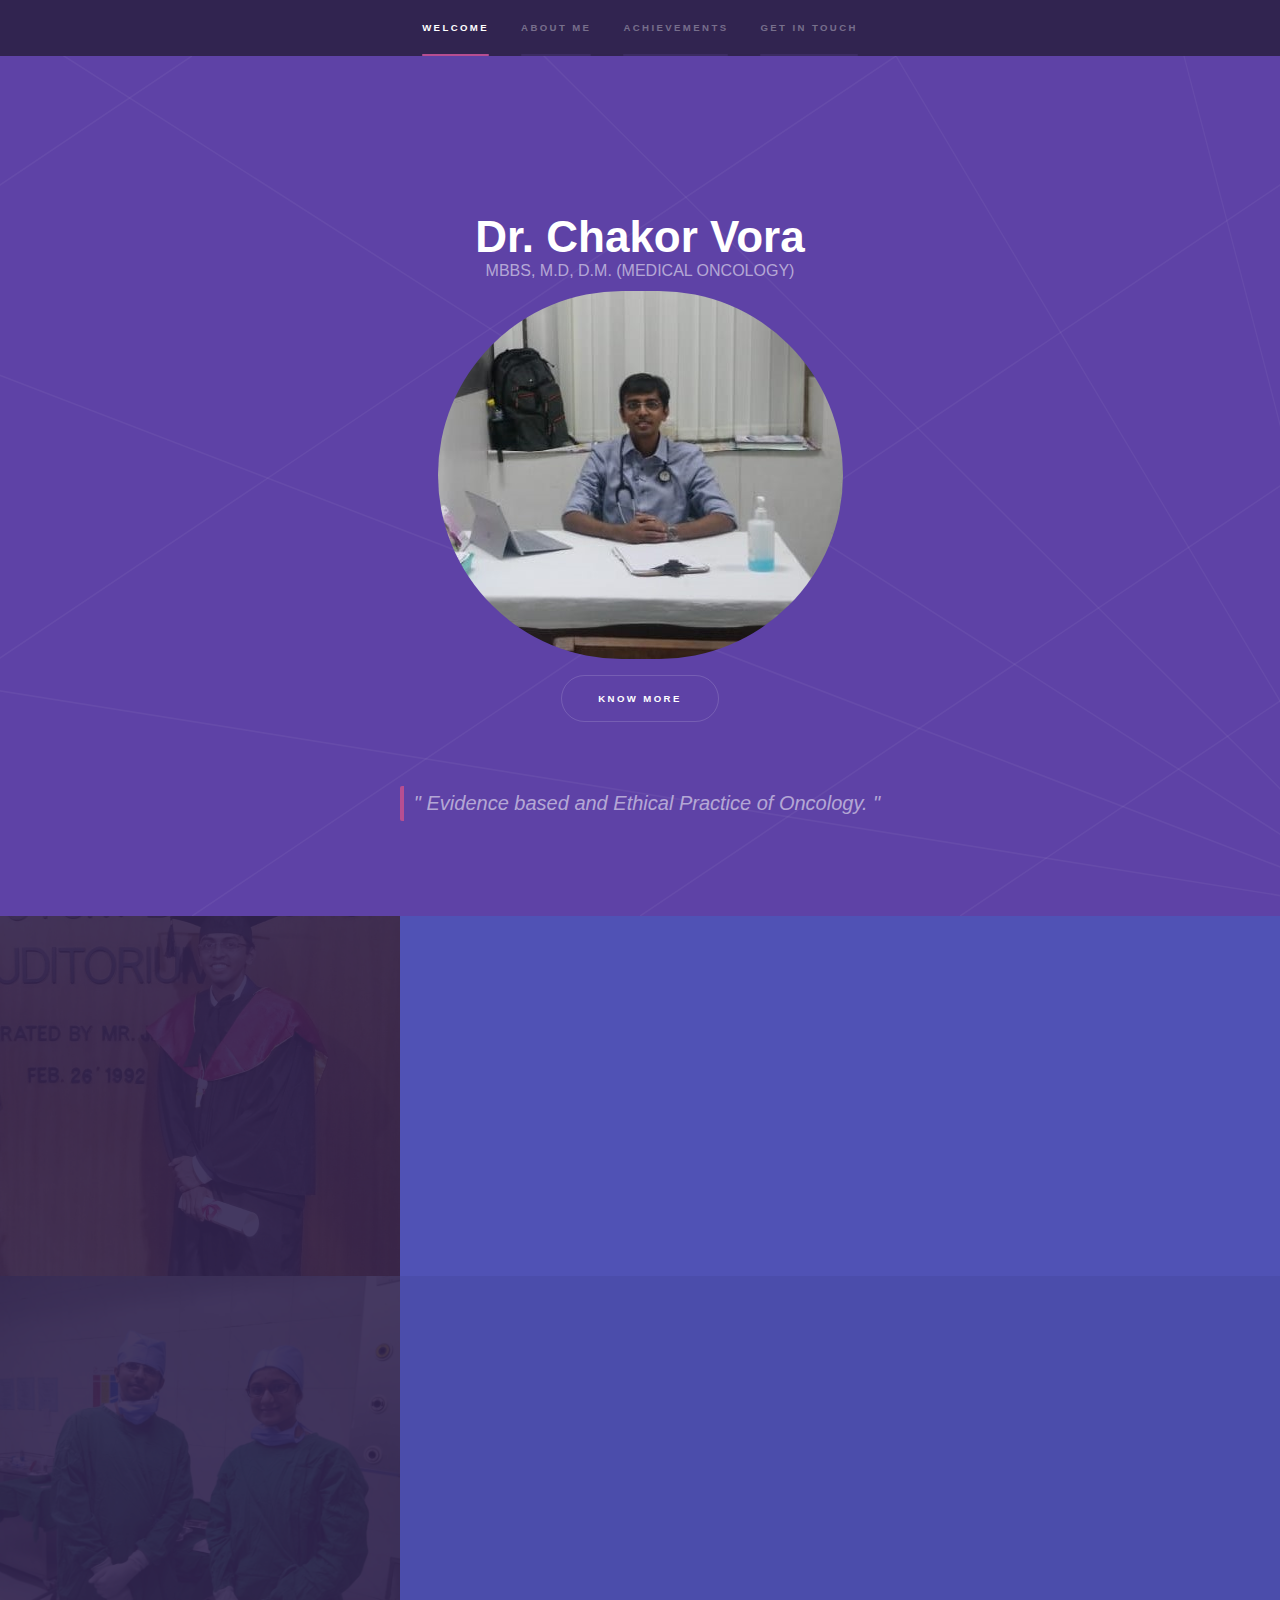
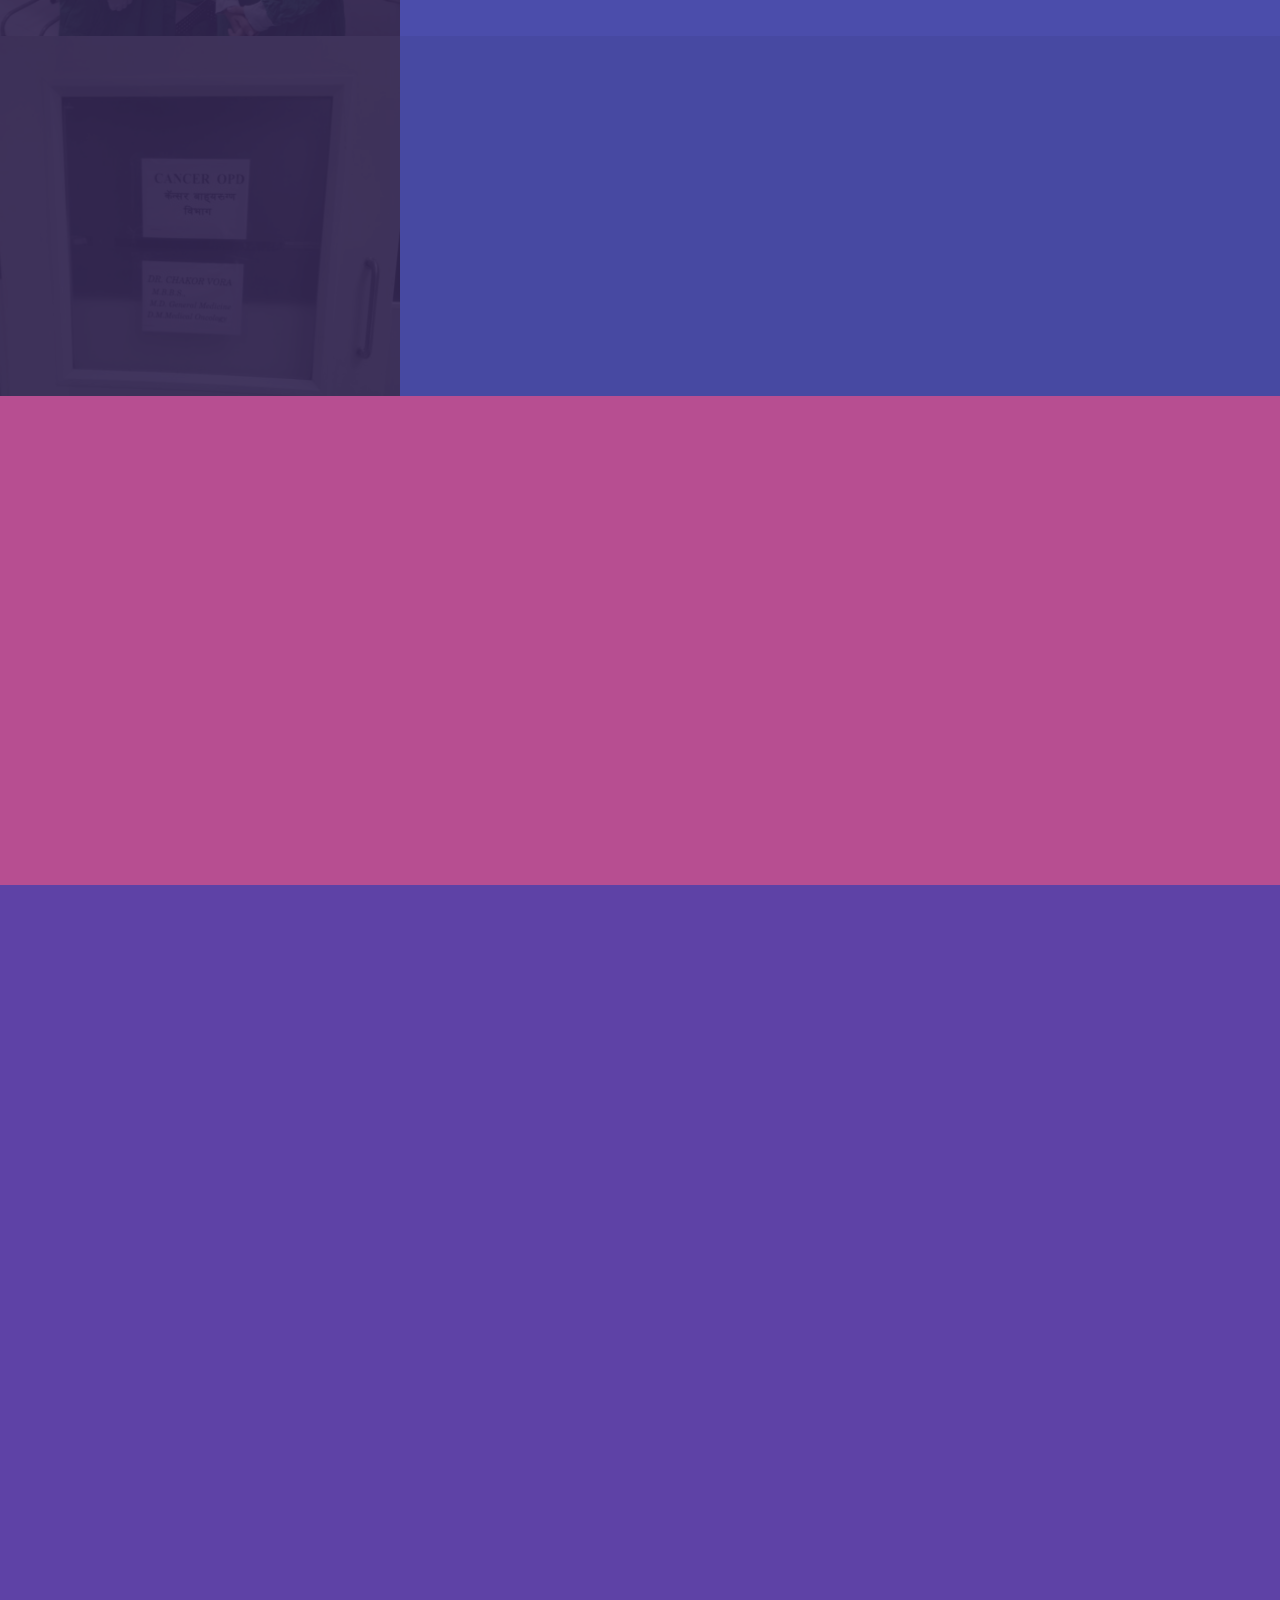
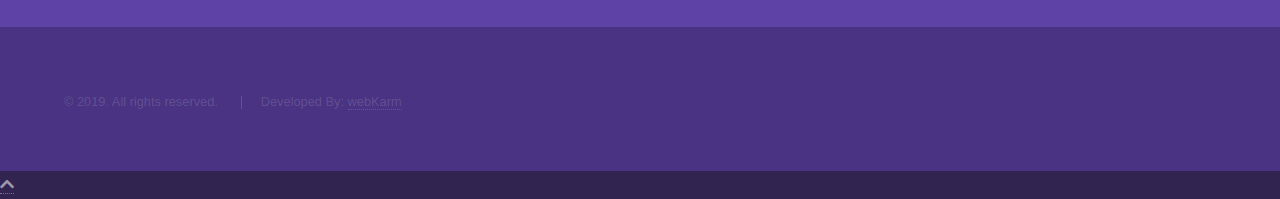
<file: index.html>
<!DOCTYPE HTML>
<html>

<head>
	<title>Dr. Chakor Vora</title>
	<meta charset="utf-8" />
	<meta name="viewport" content="width=device-width, initial-scale=1, user-scalable=no" />

	<!-- Chrome, Firefox OS and Opera -->
	<meta name="theme-color" content="#5e42a6">
	<!-- Windows Phone -->
	<meta name="msapplication-navbutton-color" content="#5e42a6">
	<!-- iOS Safari -->
	<meta name="apple-mobile-web-app-status-bar-style" content="#5e42a6">

	<!-- Global site tag (gtag.js) - Google Analytics -->
	<script async src="https://www.googletagmanager.com/gtag/js?id=UA-151334386-1"></script>
	<script>
		window.dataLayer = window.dataLayer || [];
		function gtag() { dataLayer.push(arguments); }
		gtag('js', new Date());

		gtag('config', 'UA-151334386-1');
	</script>
	<link rel="stylesheet" href="assets/css/main.css" />
	<link rel="stylesheet" href="assets/css/custom.css">
	<noscript>
		<link rel="stylesheet" href="assets/css/noscript.css" /></noscript>
</head>

<body class="is-preload">
	<!-- <header id="resp-header">
					<nav>
						<ul>
							<li><a class="fa fa-home" href="index.html"></a></li>
							<li><a href="knowthedoc.html">About Me</a></li>
							<li><a href="achievements.html">Achievements</a></li>
							<li><a href="index.html#three">Contact</a></li> 
						</ul>
					</nav>
			</header> -->
	<!-- Sidebar -->
	<section id="sidebar">
		<div class="inner">
			<nav>
				<ul>
					<li><a href="#intro">Welcome</a></li>
					<li><a href="#one">About Me</a></li>
					<!-- <li><a href="#four">Know Cancer</a></li> -->
					<li><a href="#two">Achievements</a></li>
					<li><a href="#three">Get in touch</a></li>
				</ul>
			</nav>
		</div>
	</section>

	<!-- Wrapper -->
	<div id="wrapper">

		<!-- Intro -->
		<section id="intro" class="wrapper style1 fullscreen fade-up">
			<div class="inner" style="text-align: center;">
				<h1 style="margin:auto;line-height: 1;display: block;">Dr. Chakor Vora</h1>
				<h3 style="color: rgba(255, 255, 255, 0.55);font-weight: normal;font-size: 1em;">MBBS, M.D, D.M. (MEDICAL ONCOLOGY)</h3>
				<img src="images/home-profile.jpg" alt="" data-position="center center" style="border-radius: 250px;display: block;margin: auto; max-width: 100%;" />
				<!-- <img src="images/02375853-5bc2-4afc-bc34-be7f5025cf9d1.jpg" alt="" data-position="center center" style="border-radius: 200px;display: block;margin: auto;" /> -->
				<ul class="actions" style="text-align: center;display: block;margin-top: 1em;">
					<li><a href="#one" class="button scrolly">Know more</a></li>
				</ul>
			</div>
			<!-- <div class="tagline">
				<p><span>&quot;</span> Evidence based and Ethical Practice of Oncology <span>&quot;</span></p>
			</div> -->
			<div class="tagline1">
				<p> <span>&quot;</span> Evidence based and Ethical Practice of Oncology. <span>&quot;</span></p>
			</div>
		</section>

		<!-- One -->
		<section id="one" class="wrapper style2 spotlights">
			<section>
				<a href="#" class="image"><img src="images/2c44e518-ab79-41bc-88db-c8453cd3d285.jpg" alt="" data-position="center center" /></a>
				<div class="content">
					<div class="inner">
						<h2>Medical Education</h2>
						<p>M.B.B.S. graduate from Rajarshee Chhatrapati Shahu Maharaj Govt. Medical College, Kolhapur, India in 2009. <br>Member
							of Royal College Physicians (U.K)</p>
						<ul class="actions">
							<li><a href="knowthedoc.html" class="button">Read more</a></li>
						</ul>
					</div>
				</div>
			</section>
			<section>
				<a href="#" class="image"><img src="images/c1253414-7dbf-4e3c-a85c-5195777ab3c5.jpg" alt="" data-position="top center" /></a>
				<div class="content">
					<div class="inner">
						<h2>Oncology Calling</h2>
						<p> (M.D.) in Internal Medicine from Seth GS Medical College and associated King Edward Memorial Hospital,
							Mumbai, India.
							</br>Super specialization (D.M.) in Medical Oncology from Tata Memorial Centre, Mumbai, India.
						</p>
						<ul class="actions">
							<li><a href="knowthedoc.html" class="button">Read more</a></li>
						</ul>
					</div>
				</div>
			</section>
			<section>
				<a href="#" class="image"><img src="images/5511f837-fd45-4f59-ba52-f4a932e20c54.jpg" alt="" data-position="25% 25%" /></a>
				<div class="content">
					<div class="inner">
						<h2>Professional Experience</h2>
						<p>Started Daily Oncology (Cancer) OPD at Sassoon General Hospital, Pune.
							</br>Started Chemotherapy Day Care Unit at Sassoon General Hospital, Pune.</p>
						<ul class="actions">
							<li><a href="knowthedoc.html" class="button">Read more</a></li>
						</ul>
					</div>
				</div>
			</section>
		</section>


		<!-- Four -->
		<!-- <section id="four" class="wrapper spotlights">
			<section>
				<a href="#" class="image"><img src="images/6c871c60-225d-4623-b558-44f90f5a6852.jpg" alt="" data-position="center center" /></a>
				<div class="content">
					<div class="inner">
						<h2>What is Cancer?</h2>
						<p></p>
						<ul class="actions">
							<li><a href="knowcancer.html" class="button">Read more</a></li>
						</ul>
					</div>
				</div>
			</section>
		</section> -->

		<!-- Two -->
		<section id="two" class="wrapper style3 fade-up">
			<div class="inner">
				<h2>Presentations &amp; Publications</h2>
				<div class="features">
					<section>
						<span class="icon solid major fa-file-powerpoint"></span>
						<h3>Presentations</h3>
						<p>Gave presentation on ‘A rare but treatable cause of anemia in HIV’ in 6th ASICON (National Conference of AIDS
							Society of India), 2013, Mumbai, India.</p>
					</section>
					<section>
						<span class="icon solid major fa-newspaper"></span>
						<h3>Publications</h3>
						<p>Targeted therapy in cervical cancer ESMO Open 2019; 3:e000462. doi: 10.1136/esmoopen-2018-000462.</p>
					</section>
				</div>
				<ul class="actions">
					<li><a href="achievements.html" class="button">Read more</a></li>
				</ul>
			</div>
		</section>

		<!-- Three -->
		<section id="three" class="wrapper style1 fade-up">
			<div class="inner">
				<h2 class="text-size">Contact Me</h2>
				<div class="split style1">
					<section>
						<form method="post" action="https://formspree.io/chakorvora@gmail.com">
							<div class="fields">
								<div class="field half">
									<label for="name">Name</label>
									<input required type="text" name="name" id="name" />
								</div>
								<div class="field half">
									<label for="email">Email</label>
									<input required type="text" name="email" id="email" />
								</div>
								<div class="field">
									<label for="message">Mobile No.</label>
									<input required type="text" name="mobile" id="mobile" />
								</div>
								<div class="field">
									<label for="message">Message</label>
									<textarea required name="message" id="message" rows="5"></textarea>
								</div>
							</div>
							<ul class="actions">
								<li>
									<input class="button submit" type="submit" value="Send Message">
									<!-- <a href="" class="button submit">Send Message</a></li> -->
							</ul>
						</form>
						<div class="tagline1">
							<p> <span>&quot;</span> Every patient has a right to Appropriate treatment. <span>&quot;</span></p>
						</div>
						<!-- <div class="tagline">
							<p><span>&quot;</span> Every patient has a right to Appropriate treatment <span>&quot;</span></p>
						</div> -->
					</section>
					<section>
						<ul class="contact">
							<li>
								<h3>Dr. Chakor Vora <br />
								</h3>
								<h3>Consultant Medical Oncology</h3>
							</li>
							<li>
								<h3>Address 1</h3>

								<span> <a href="https://goo.gl/maps/hkEoAaSrS1AFYc1g8">Harjivan Hospital,
										Opposite Sarasbag,
										Near Swargate,
										Pune, India.</a> <br />
									&#9672; OPD timings: 5pm - 7pm <br />
									&#9672; Mon to Sat</span>
							</li>
							<li>
								<h3>Address 2</h3>

								<span><a href="https://goo.gl/maps/5MS1KNG3gcg26iENA">Viloo Poonawala Memorial Hospital,
										Pune - Solapur Road,
										Hadapsar,
										Near Savali Corner,
										Pune - 411028 </a><br />
									&#9672; OPD timings: 4pm - 5pm <br />
									&#9672; Mon, Wed & Sat</span>
							</li>
							<li>
								<h3>Email</h3>
								<a href="mailto:chakorvora@gmail.com?Subject=Hello%20Doctor">chakorvora@gmail.com</a>
							</li>
							<li>
								<h3>Phone</h3>
								<a href="tel:9403319191">+(91) 9403319191</a>
							</li>
							<!-- <li>
											<h3>Social</h3>
											<ul class="icons">
												<li><a href="#" class="icon brands fa-twitter"><span class="label">Twitter</span></a></li>
												<li><a href="#" class="icon brands fa-facebook-f"><span class="label">Facebook</span></a></li>
												<li><a href="#" class="icon brands fa-github"><span class="label">GitHub</span></a></li>
												<li><a href="#" class="icon brands fa-instagram"><span class="label">Instagram</span></a></li>
												<li><a href="#" class="icon brands fa-linkedin-in"><span class="label">LinkedIn</span></a></li>
											</ul>
										</li> -->
						</ul>
					</section>
				</div>
			</div>
		</section>

	</div>

	<!-- Footer -->
	<footer id="footer" class="wrapper style1-alt">
		<div class="inner">
			<ul class="menu">
				<li>&copy; 2019. All rights reserved.</li>
				<li>Developed By: <a href="https://www.webkarm.com" target="_blank">webKarm</a></li>
			</ul>
		</div>
	</footer>

	<!-- Top Button -->
	<a id="button"><i class="fa fa-chevron-up"></i></a>
	<!-- Scripts -->
	<script src="assets/js/jquery.min.js"></script>
	<script src="assets/js/jquery.scrollex.min.js"></script>
	<script src="assets/js/jquery.scrolly.min.js"></script>
	<script src="assets/js/browser.min.js"></script>
	<script src="assets/js/breakpoints.min.js"></script>
	<script src="assets/js/util.js"></script>
	<script src="assets/js/main.js"></script>
	<script>

		var btn = $('#button');

		$(window).scroll(function () {
			if ($(window).scrollTop() > 450) {
				btn.addClass('show');
			} else {
				btn.removeClass('show');
			}
		});

		btn.on('click', function (e) {
			e.preventDefault();
			$('html, body').animate({ scrollTop: 0 }, '450');
		});</script>

</body>

</html>
</file>
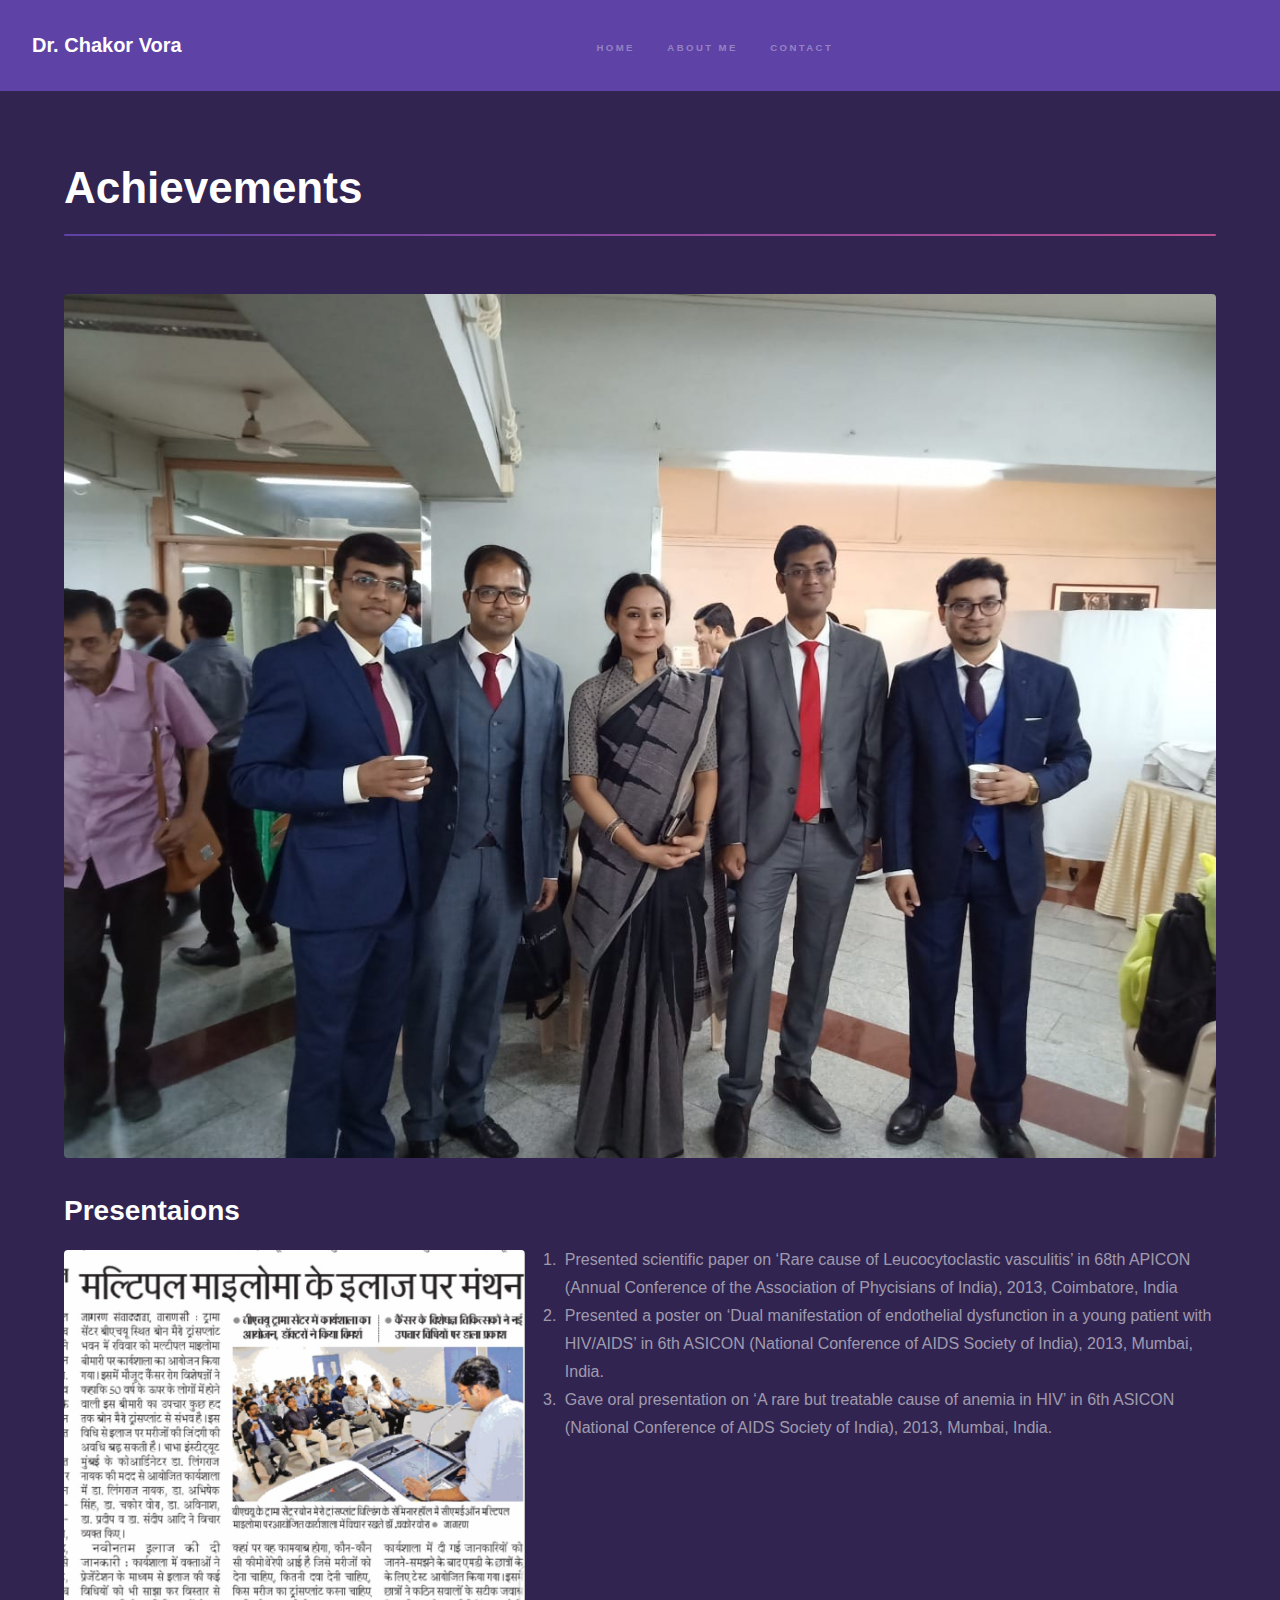
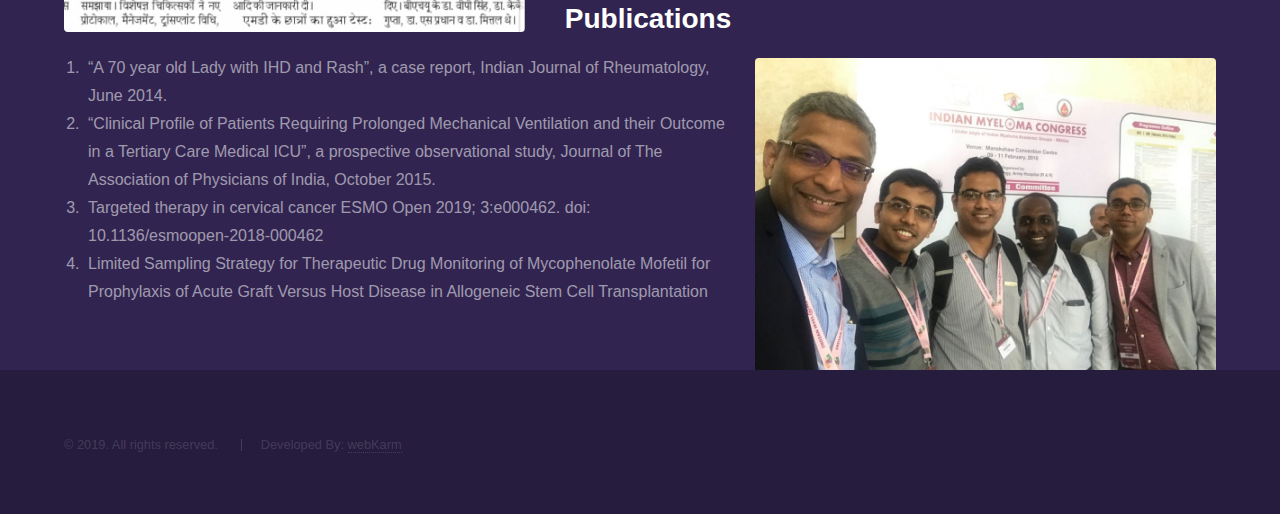
<file: achievements.html>
<!DOCTYPE HTML>
<html>

<head>
	<title>Dr. Chakor Vora</title>
	<meta charset="utf-8" />
	<meta name="viewport" content="width=device-width, initial-scale=1, user-scalable=no" />
	<meta name="theme-color" content="#5e42a6">
	<!-- Windows Phone -->
	<meta name="msapplication-navbutton-color" content="#5e42a6">
	<!-- iOS Safari -->
	<meta name="apple-mobile-web-app-status-bar-style" content="#5e42a6">
	<!-- Global site tag (gtag.js) - Google Analytics -->
	<script async src="https://www.googletagmanager.com/gtag/js?id=UA-151334386-1"></script>
	<script>
		window.dataLayer = window.dataLayer || [];
		function gtag() { dataLayer.push(arguments); }
		gtag('js', new Date());

		gtag('config', 'UA-151334386-1');
	</script>
	<link rel="stylesheet" href="assets/css/main.css" />
	<noscript>
		<link rel="stylesheet" href="assets/css/noscript.css" /></noscript>
</head>

<body class="is-preload">

	<!-- Header -->
	<header id="header">
		<a href="index.html" class="title">Dr. Chakor Vora</a>
		<nav style="display:flex;">
			<ul style="margin:auto;">
				<li><a href="index.html">Home</a></li>
				<li><a href="knowthedoc.html">About Me</a></li>
				<!-- <li><a href="knowcancer.html">Know Cancer</a></li> -->
				<li><a href="index.html#three">Contact</a></li>
			</ul>
		</nav>
	</header>

	<!-- Wrapper -->
	<div id="wrapper">

		<!-- Main -->
		<section id="main" class="wrapper">
			<div class="inner">
				<h1 class="major">Achievements</h1>
				<span class="image fit"><img src="images/8bf75888-9d52-41f0-80e4-87be5f846a2d.jpg" alt="" /></span>
				<!-- Image -->
				<section>
					<h2>Presentaions</h2>
					<p style="margin:0;"><span class="image left" style="margin-bottom:5px;margin-right: 2.5em;"><img src="images/eba3dbfd-fa1b-4c63-8b09-e54971f333f7.jpg"
							 alt="" /></span>
						<ol>
							<li>Presented scientific paper on ‘Rare cause of Leucocytoclastic vasculitis’ in 68th APICON
								(Annual Conference of the Association of Phycisians of India), 2013, Coimbatore, India
							</li>
							<li>Presented a poster on ‘Dual manifestation of endothelial dysfunction in a young patient
								with HIV/AIDS’ in 6th ASICON (National Conference of AIDS Society of India), 2013,
								Mumbai, India.</li>
							<li>Gave oral presentation on ‘A rare but treatable cause of anemia in HIV’ in 6th ASICON
								(National Conference of AIDS Society of India), 2013, Mumbai, India.</li>
						</ol>
					</p>
				</section>
			</div>
			<div class="inner">
				<section>
					<h2 style="margin-top: 1em;margin-right: 2.5em;">Publications</h2>
					<p style="margin:0;"><span class="image right"><img src="images/63604ba2-191a-4fc2-9c10-995898ba50ec.jpg" alt="" /></span>
						<ol>
							<li>“A 70 year old Lady with IHD and Rash”, a case report, Indian Journal of Rheumatology,
								June 2014.</li>
							<li>“Clinical Profile of Patients Requiring Prolonged Mechanical Ventilation and their
								Outcome in a Tertiary Care Medical ICU”, a prospective observational study, Journal of
								The Association of Physicians of India, October 2015.</li>
							<li>Targeted therapy in cervical cancer ESMO Open 2019; 3:e000462. doi:
								10.1136/esmoopen-2018-000462</li>
							<li>Limited Sampling Strategy for Therapeutic Drug Monitoring of Mycophenolate Mofetil for
								Prophylaxis of Acute Graft Versus Host Disease in Allogeneic Stem Cell Transplantation
							</li>
						</ol>
					</p>
				</section>
			</div>
		</section>

	</div>

	<!-- Footer -->
	<footer id="footer" class="wrapper alt">
		<div class="inner">
			<ul class="menu">
				<li>&copy; 2019. All rights reserved.</li>
				<li>Developed By: <a href="https://www.webkarm.com" target="_blank">webKarm</a></li>
			</ul>
		</div>
	</footer>

	<!-- Scripts -->
	<script src="assets/js/jquery.min.js"></script>
	<script src="assets/js/jquery.scrollex.min.js"></script>
	<script src="assets/js/jquery.scrolly.min.js"></script>
	<script src="assets/js/browser.min.js"></script>
	<script src="assets/js/breakpoints.min.js"></script>
	<script src="assets/js/util.js"></script>
	<script src="assets/js/main.js"></script>

</body>

</html>
</file>
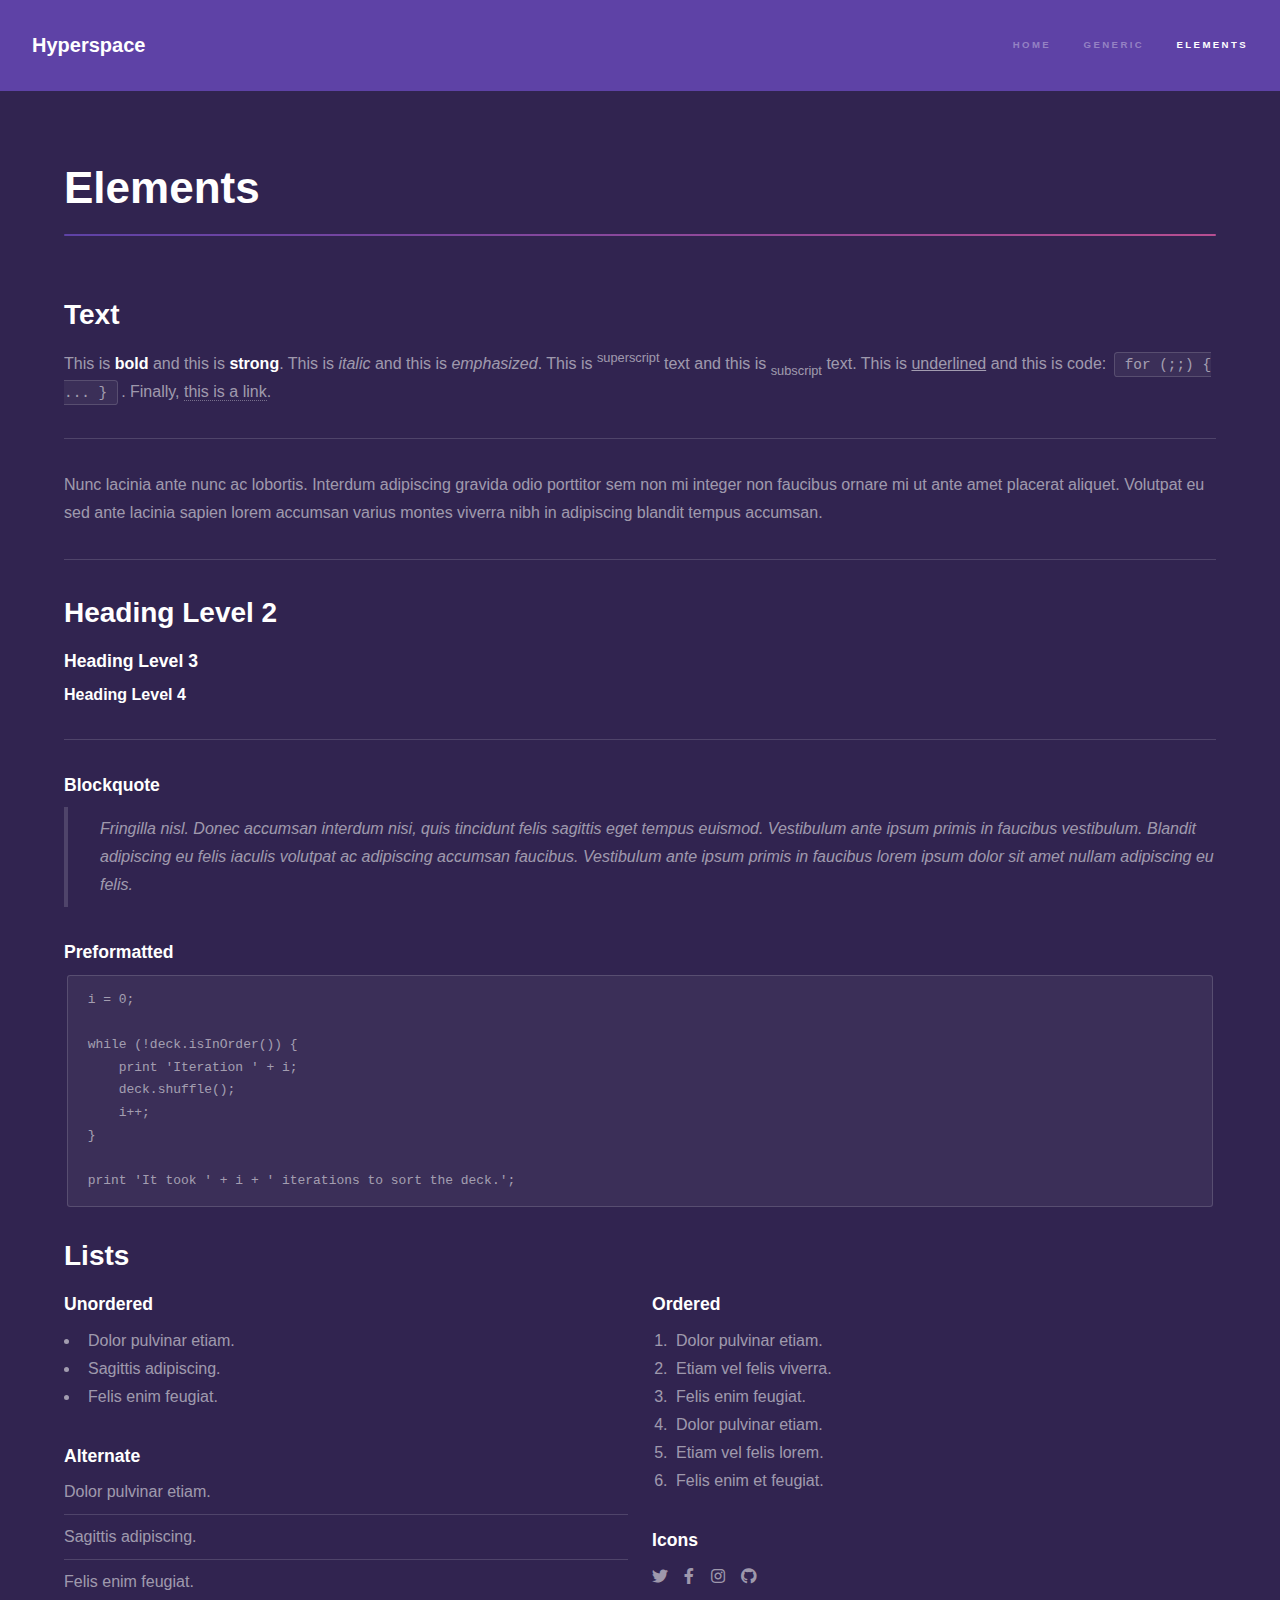
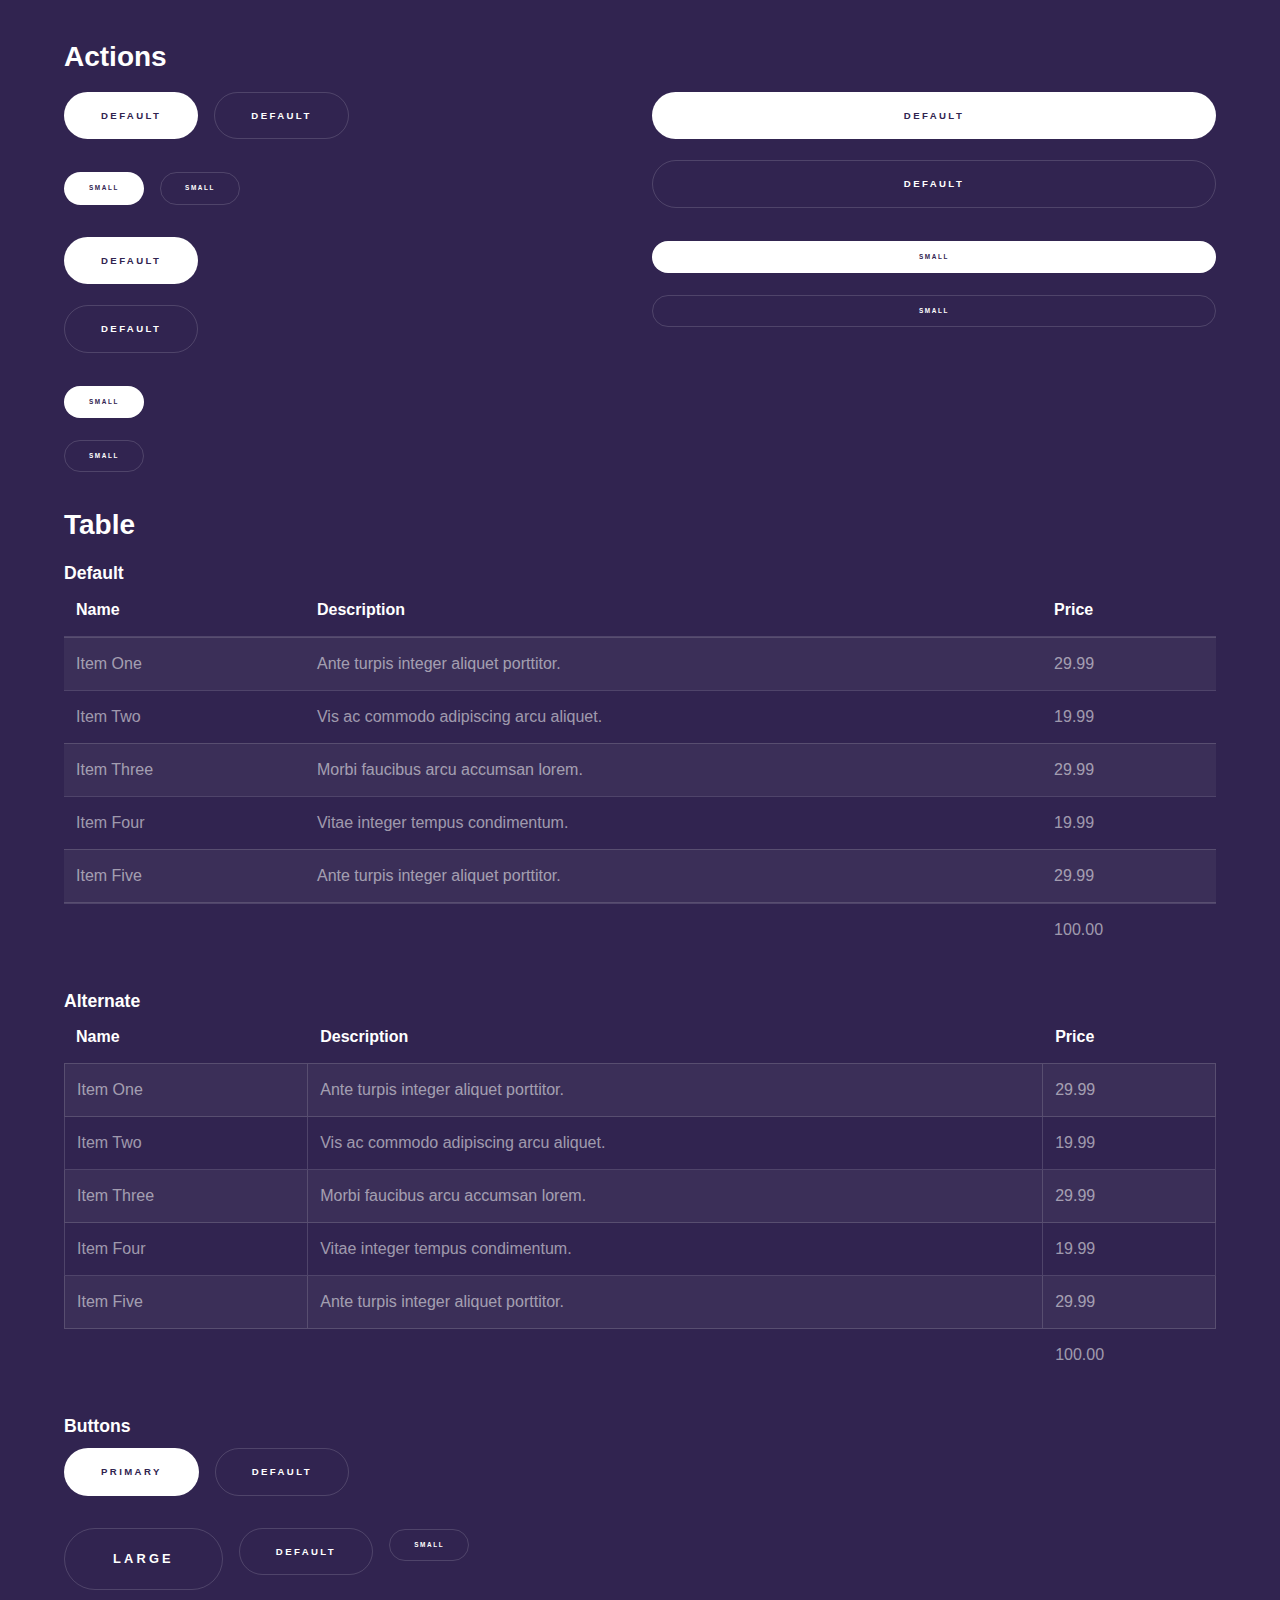
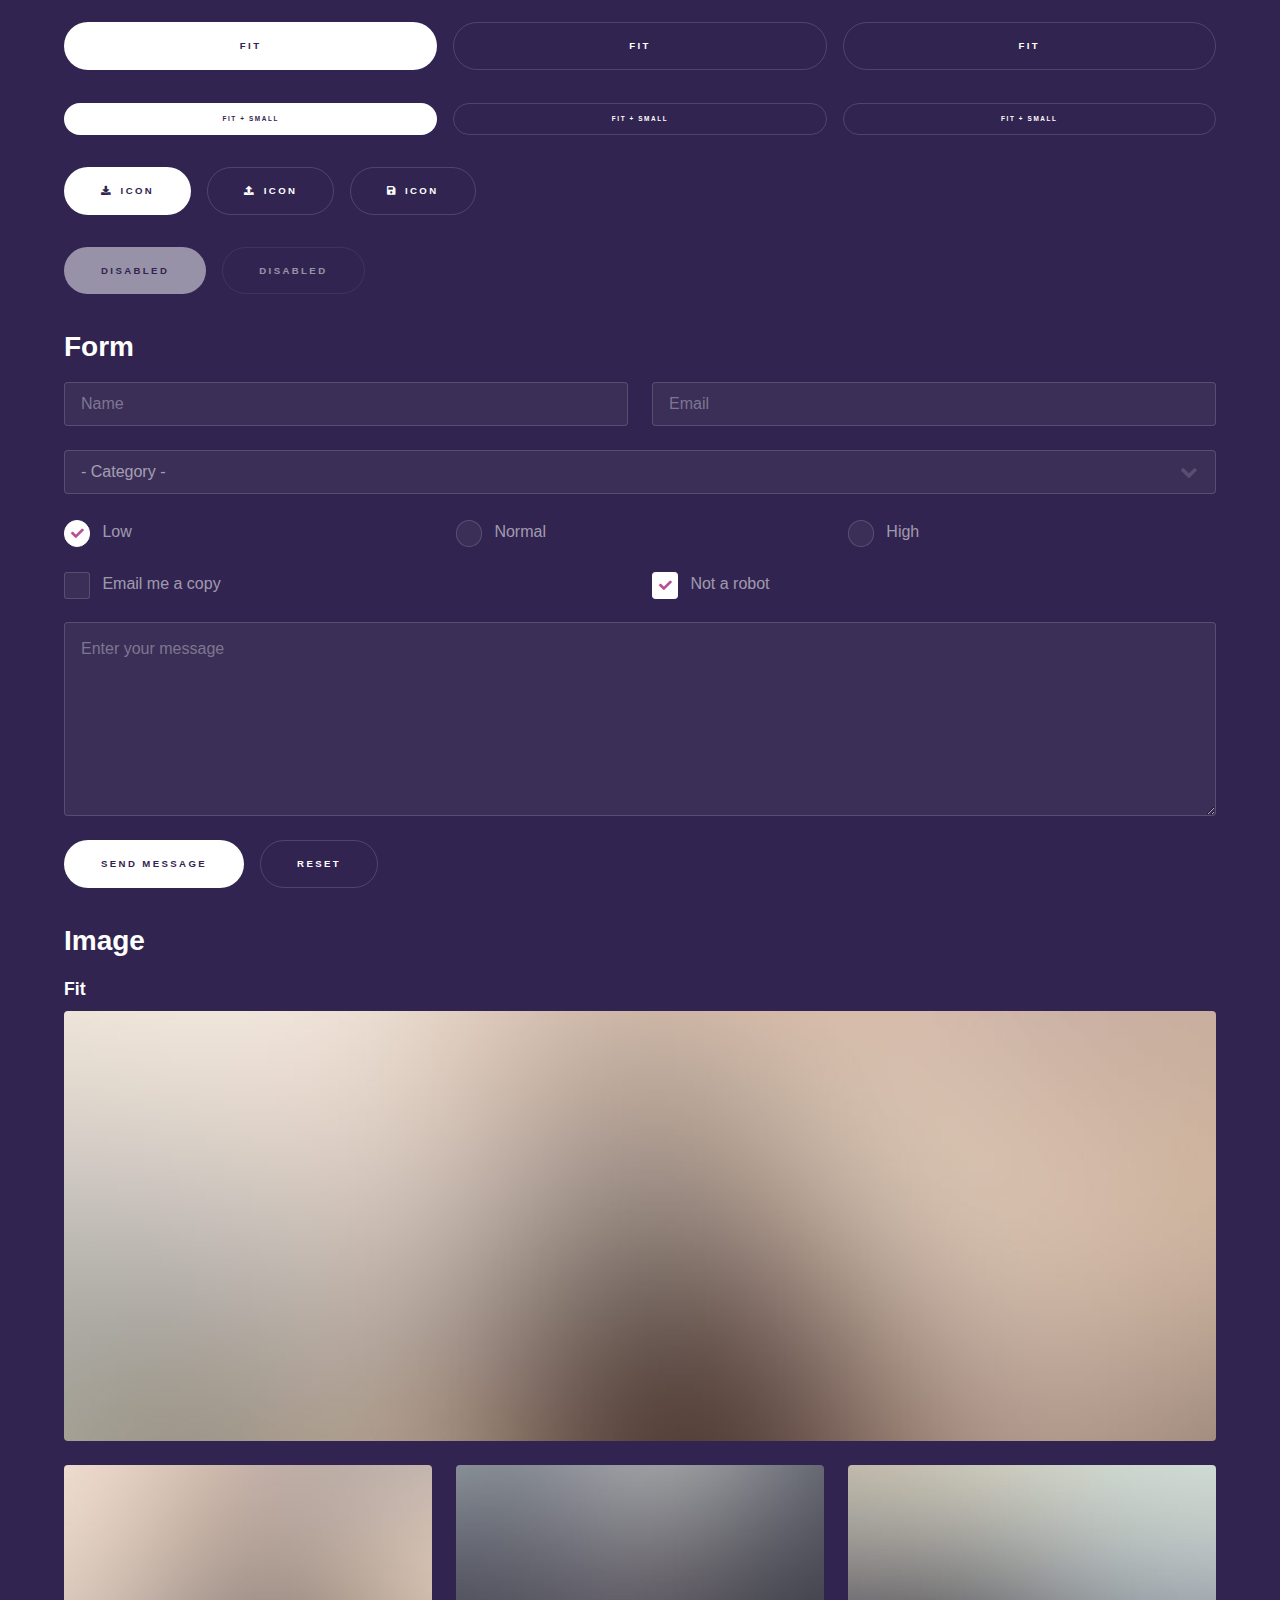
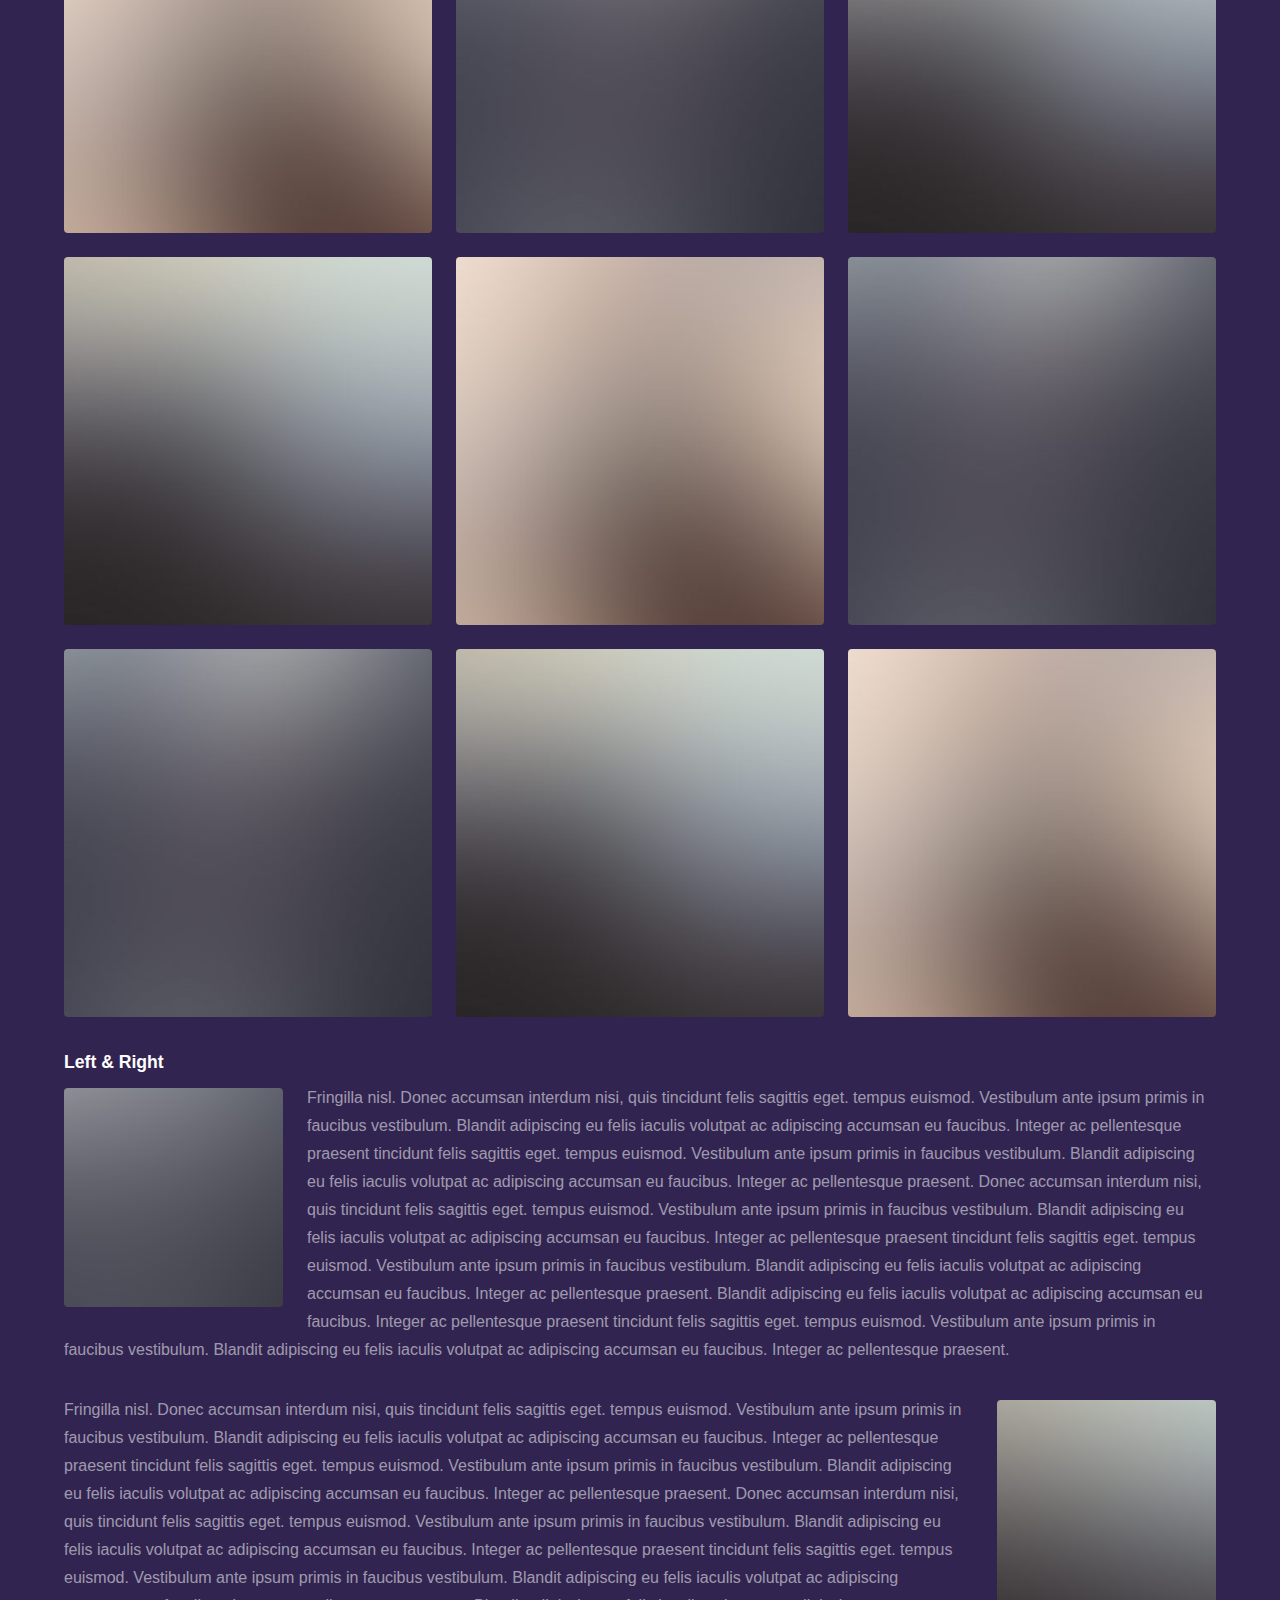
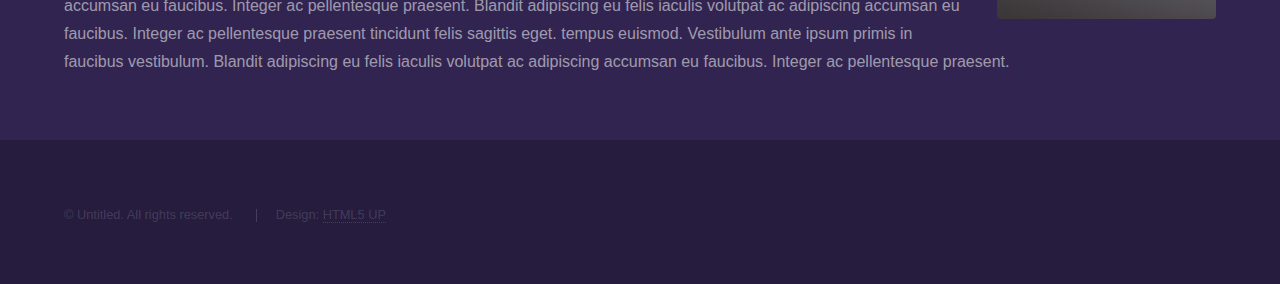
<file: elements.html>
<!DOCTYPE HTML>
<!--
	Hyperspace by HTML5 UP
	html5up.net | @ajlkn
	Free for personal and commercial use under the CCA 3.0 license (html5up.net/license)
-->
<html>

<head>
	<title>Elements - Hyperspace by HTML5 UP</title>
	<meta charset="utf-8" />
	<meta name="viewport" content="width=device-width, initial-scale=1, user-scalable=no" />
	<link rel="stylesheet" href="assets/css/main.css" />
	<noscript>
		<link rel="stylesheet" href="assets/css/noscript.css" /></noscript>
</head>

<body class="is-preload">

	<!-- Header -->
	<header id="header">
		<a href="index.html" class="title">Hyperspace</a>
		<nav>
			<ul>
				<li><a href="index.html">Home</a></li>
				<li><a href="generic.html">Generic</a></li>
				<li><a href="elements.html" class="active">Elements</a></li>
			</ul>
		</nav>
	</header>

	<!-- Wrapper -->
	<div id="wrapper">

		<!-- Main -->
		<section id="main" class="wrapper">
			<div class="inner">
				<h1 class="major">Elements</h1>

				<!-- Text -->
				<section>
					<h2>Text</h2>
					<p>This is <b>bold</b> and this is <strong>strong</strong>. This is <i>italic</i> and this is <em>emphasized</em>.
						This is <sup>superscript</sup> text and this is <sub>subscript</sub> text.
						This is <u>underlined</u> and this is code: <code>for (;;) { ... }</code>. Finally, <a href="#">this is a link</a>.</p>
					<hr />
					<p>Nunc lacinia ante nunc ac lobortis. Interdum adipiscing gravida odio porttitor sem non mi integer non faucibus
						ornare mi ut ante amet placerat aliquet. Volutpat eu sed ante lacinia sapien lorem accumsan varius montes viverra
						nibh in adipiscing blandit tempus accumsan.</p>
					<hr />
					<h2>Heading Level 2</h2>
					<h3>Heading Level 3</h3>
					<h4>Heading Level 4</h4>
					<hr />
					<h3>Blockquote</h3>
					<blockquote>Fringilla nisl. Donec accumsan interdum nisi, quis tincidunt felis sagittis eget tempus euismod.
						Vestibulum ante ipsum primis in faucibus vestibulum. Blandit adipiscing eu felis iaculis volutpat ac adipiscing
						accumsan faucibus. Vestibulum ante ipsum primis in faucibus lorem ipsum dolor sit amet nullam adipiscing eu
						felis.</blockquote>
					<h3>Preformatted</h3>
					<pre><code>i = 0;

while (!deck.isInOrder()) {
    print 'Iteration ' + i;
    deck.shuffle();
    i++;
}

print 'It took ' + i + ' iterations to sort the deck.';</code></pre>
				</section>

				<!-- Lists -->
				<section>
					<h2>Lists</h2>
					<div class="row">
						<div class="col-6 col-12-medium">
							<h3>Unordered</h3>
							<ul>
								<li>Dolor pulvinar etiam.</li>
								<li>Sagittis adipiscing.</li>
								<li>Felis enim feugiat.</li>
							</ul>
							<h3>Alternate</h3>
							<ul class="alt">
								<li>Dolor pulvinar etiam.</li>
								<li>Sagittis adipiscing.</li>
								<li>Felis enim feugiat.</li>
							</ul>
						</div>
						<div class="col-6 col-12-medium">
							<h3>Ordered</h3>
							<ol>
								<li>Dolor pulvinar etiam.</li>
								<li>Etiam vel felis viverra.</li>
								<li>Felis enim feugiat.</li>
								<li>Dolor pulvinar etiam.</li>
								<li>Etiam vel felis lorem.</li>
								<li>Felis enim et feugiat.</li>
							</ol>
							<h3>Icons</h3>
							<ul class="icons">
								<li><a href="#" class="icon brands fa-twitter"><span class="label">Twitter</span></a></li>
								<li><a href="#" class="icon brands fa-facebook-f"><span class="label">Facebook</span></a></li>
								<li><a href="#" class="icon brands fa-instagram"><span class="label">Instagram</span></a></li>
								<li><a href="#" class="icon brands fa-github"><span class="label">Github</span></a></li>
							</ul>
						</div>
					</div>
					<h2>Actions</h2>
					<div class="row">
						<div class="col-6 col-12-medium">
							<ul class="actions">
								<li><a href="#" class="button primary">Default</a></li>
								<li><a href="#" class="button">Default</a></li>
							</ul>
							<ul class="actions small">
								<li><a href="#" class="button primary small">Small</a></li>
								<li><a href="#" class="button small">Small</a></li>
							</ul>
							<ul class="actions stacked">
								<li><a href="#" class="button primary">Default</a></li>
								<li><a href="#" class="button">Default</a></li>
							</ul>
							<ul class="actions stacked">
								<li><a href="#" class="button primary small">Small</a></li>
								<li><a href="#" class="button small">Small</a></li>
							</ul>
						</div>
						<div class="col-6 col-12-medium">
							<ul class="actions stacked">
								<li><a href="#" class="button primary fit">Default</a></li>
								<li><a href="#" class="button fit">Default</a></li>
							</ul>
							<ul class="actions stacked">
								<li><a href="#" class="button primary small fit">Small</a></li>
								<li><a href="#" class="button small fit">Small</a></li>
							</ul>
						</div>
					</div>
				</section>

				<!-- Table -->
				<section>
					<h2>Table</h2>
					<h3>Default</h3>
					<div class="table-wrapper">
						<table>
							<thead>
								<tr>
									<th>Name</th>
									<th>Description</th>
									<th>Price</th>
								</tr>
							</thead>
							<tbody>
								<tr>
									<td>Item One</td>
									<td>Ante turpis integer aliquet porttitor.</td>
									<td>29.99</td>
								</tr>
								<tr>
									<td>Item Two</td>
									<td>Vis ac commodo adipiscing arcu aliquet.</td>
									<td>19.99</td>
								</tr>
								<tr>
									<td>Item Three</td>
									<td> Morbi faucibus arcu accumsan lorem.</td>
									<td>29.99</td>
								</tr>
								<tr>
									<td>Item Four</td>
									<td>Vitae integer tempus condimentum.</td>
									<td>19.99</td>
								</tr>
								<tr>
									<td>Item Five</td>
									<td>Ante turpis integer aliquet porttitor.</td>
									<td>29.99</td>
								</tr>
							</tbody>
							<tfoot>
								<tr>
									<td colspan="2"></td>
									<td>100.00</td>
								</tr>
							</tfoot>
						</table>
					</div>

					<h3>Alternate</h3>
					<div class="table-wrapper">
						<table class="alt">
							<thead>
								<tr>
									<th>Name</th>
									<th>Description</th>
									<th>Price</th>
								</tr>
							</thead>
							<tbody>
								<tr>
									<td>Item One</td>
									<td>Ante turpis integer aliquet porttitor.</td>
									<td>29.99</td>
								</tr>
								<tr>
									<td>Item Two</td>
									<td>Vis ac commodo adipiscing arcu aliquet.</td>
									<td>19.99</td>
								</tr>
								<tr>
									<td>Item Three</td>
									<td> Morbi faucibus arcu accumsan lorem.</td>
									<td>29.99</td>
								</tr>
								<tr>
									<td>Item Four</td>
									<td>Vitae integer tempus condimentum.</td>
									<td>19.99</td>
								</tr>
								<tr>
									<td>Item Five</td>
									<td>Ante turpis integer aliquet porttitor.</td>
									<td>29.99</td>
								</tr>
							</tbody>
							<tfoot>
								<tr>
									<td colspan="2"></td>
									<td>100.00</td>
								</tr>
							</tfoot>
						</table>
					</div>
				</section>

				<!-- Buttons -->
				<section>
					<h3>Buttons</h3>
					<ul class="actions">
						<li><a href="#" class="button primary">Primary</a></li>
						<li><a href="#" class="button">Default</a></li>
					</ul>
					<ul class="actions">
						<li><a href="#" class="button large">Large</a></li>
						<li><a href="#" class="button">Default</a></li>
						<li><a href="#" class="button small">Small</a></li>
					</ul>
					<ul class="actions fit">
						<li><a href="#" class="button primary fit">Fit</a></li>
						<li><a href="#" class="button fit">Fit</a></li>
						<li><a href="#" class="button fit">Fit</a></li>
					</ul>
					<ul class="actions fit small">
						<li><a href="#" class="button primary fit small">Fit + Small</a></li>
						<li><a href="#" class="button fit small">Fit + Small</a></li>
						<li><a href="#" class="button fit small">Fit + Small</a></li>
					</ul>
					<ul class="actions">
						<li><a href="#" class="button primary icon solid fa-download">Icon</a></li>
						<li><a href="#" class="button icon solid fa-upload">Icon</a></li>
						<li><a href="#" class="button icon solid fa-save">Icon</a></li>
					</ul>
					<ul class="actions">
						<li><span class="button primary disabled">Disabled</span></li>
						<li><span class="button disabled">Disabled</span></li>
					</ul>
				</section>

				<!-- Form -->
				<section>
					<h2>Form</h2>
					<form method="post" action="#">
						<div class="row gtr-uniform">
							<div class="col-6 col-12-xsmall">
								<input type="text" name="demo-name" id="demo-name" value="" placeholder="Name" />
							</div>
							<div class="col-6 col-12-xsmall">
								<input type="email" name="demo-email" id="demo-email" value="" placeholder="Email" />
							</div>
							<div class="col-12">
								<select name="demo-category" id="demo-category">
									<option value="">- Category -</option>
									<option value="1">Manufacturing</option>
									<option value="1">Shipping</option>
									<option value="1">Administration</option>
									<option value="1">Human Resources</option>
								</select>
							</div>
							<div class="col-4 col-12-small">
								<input type="radio" id="demo-priority-low" name="demo-priority" checked>
								<label for="demo-priority-low">Low</label>
							</div>
							<div class="col-4 col-12-small">
								<input type="radio" id="demo-priority-normal" name="demo-priority">
								<label for="demo-priority-normal">Normal</label>
							</div>
							<div class="col-4 col-12-small">
								<input type="radio" id="demo-priority-high" name="demo-priority">
								<label for="demo-priority-high">High</label>
							</div>
							<div class="col-6 col-12-small">
								<input type="checkbox" id="demo-copy" name="demo-copy">
								<label for="demo-copy">Email me a copy</label>
							</div>
							<div class="col-6 col-12-small">
								<input type="checkbox" id="demo-human" name="demo-human" checked>
								<label for="demo-human">Not a robot</label>
							</div>
							<div class="col-12">
								<textarea name="demo-message" id="demo-message" placeholder="Enter your message" rows="6"></textarea>
							</div>
							<div class="col-12">
								<ul class="actions">
									<li><input type="submit" value="Send Message" class="primary" /></li>
									<li><input type="reset" value="Reset" /></li>
								</ul>
							</div>
						</div>
					</form>
				</section>

				<!-- Image -->
				<section>
					<h2>Image</h2>
					<h3>Fit</h3>
					<div class="box alt">
						<div class="row gtr-uniform">
							<div class="col-12"><span class="image fit"><img src="images/pic04.jpg" alt="" /></span></div>
							<div class="col-4"><span class="image fit"><img src="images/pic01.jpg" alt="" /></span></div>
							<div class="col-4"><span class="image fit"><img src="images/pic02.jpg" alt="" /></span></div>
							<div class="col-4"><span class="image fit"><img src="images/pic03.jpg" alt="" /></span></div>
							<div class="col-4"><span class="image fit"><img src="images/pic03.jpg" alt="" /></span></div>
							<div class="col-4"><span class="image fit"><img src="images/pic01.jpg" alt="" /></span></div>
							<div class="col-4"><span class="image fit"><img src="images/pic02.jpg" alt="" /></span></div>
							<div class="col-4"><span class="image fit"><img src="images/pic02.jpg" alt="" /></span></div>
							<div class="col-4"><span class="image fit"><img src="images/pic03.jpg" alt="" /></span></div>
							<div class="col-4"><span class="image fit"><img src="images/pic01.jpg" alt="" /></span></div>
						</div>
					</div>
					<h3>Left &amp; Right</h3>
					<p><span class="image left"><img src="images/pic05.jpg" alt="" /></span>Fringilla nisl. Donec accumsan interdum
						nisi, quis tincidunt felis sagittis eget. tempus euismod. Vestibulum ante ipsum primis in faucibus vestibulum.
						Blandit adipiscing eu felis iaculis volutpat ac adipiscing accumsan eu faucibus. Integer ac pellentesque praesent
						tincidunt felis sagittis eget. tempus euismod. Vestibulum ante ipsum primis in faucibus vestibulum. Blandit
						adipiscing eu felis iaculis volutpat ac adipiscing accumsan eu faucibus. Integer ac pellentesque praesent. Donec
						accumsan interdum nisi, quis tincidunt felis sagittis eget. tempus euismod. Vestibulum ante ipsum primis in
						faucibus vestibulum. Blandit adipiscing eu felis iaculis volutpat ac adipiscing accumsan eu faucibus. Integer ac
						pellentesque praesent tincidunt felis sagittis eget. tempus euismod. Vestibulum ante ipsum primis in faucibus
						vestibulum. Blandit adipiscing eu felis iaculis volutpat ac adipiscing accumsan eu faucibus. Integer ac
						pellentesque praesent. Blandit adipiscing eu felis iaculis volutpat ac adipiscing accumsan eu faucibus. Integer
						ac pellentesque praesent tincidunt felis sagittis eget. tempus euismod. Vestibulum ante ipsum primis in faucibus
						vestibulum. Blandit adipiscing eu felis iaculis volutpat ac adipiscing accumsan eu faucibus. Integer ac
						pellentesque praesent.</p>
					<p><span class="image right"><img src="images/pic06.jpg" alt="" /></span>Fringilla nisl. Donec accumsan interdum
						nisi, quis tincidunt felis sagittis eget. tempus euismod. Vestibulum ante ipsum primis in faucibus vestibulum.
						Blandit adipiscing eu felis iaculis volutpat ac adipiscing accumsan eu faucibus. Integer ac pellentesque praesent
						tincidunt felis sagittis eget. tempus euismod. Vestibulum ante ipsum primis in faucibus vestibulum. Blandit
						adipiscing eu felis iaculis volutpat ac adipiscing accumsan eu faucibus. Integer ac pellentesque praesent. Donec
						accumsan interdum nisi, quis tincidunt felis sagittis eget. tempus euismod. Vestibulum ante ipsum primis in
						faucibus vestibulum. Blandit adipiscing eu felis iaculis volutpat ac adipiscing accumsan eu faucibus. Integer ac
						pellentesque praesent tincidunt felis sagittis eget. tempus euismod. Vestibulum ante ipsum primis in faucibus
						vestibulum. Blandit adipiscing eu felis iaculis volutpat ac adipiscing accumsan eu faucibus. Integer ac
						pellentesque praesent. Blandit adipiscing eu felis iaculis volutpat ac adipiscing accumsan eu faucibus. Integer
						ac pellentesque praesent tincidunt felis sagittis eget. tempus euismod. Vestibulum ante ipsum primis in faucibus
						vestibulum. Blandit adipiscing eu felis iaculis volutpat ac adipiscing accumsan eu faucibus. Integer ac
						pellentesque praesent.</p>
				</section>

			</div>
		</section>

	</div>

	<!-- Footer -->
	<footer id="footer" class="wrapper alt">
		<div class="inner">
			<ul class="menu">
				<li>&copy; Untitled. All rights reserved.</li>
				<li>Design: <a href="http://html5up.net">HTML5 UP</a></li>
			</ul>
		</div>
	</footer>

	<!-- Scripts -->
	<script src="assets/js/jquery.min.js"></script>
	<script src="assets/js/jquery.scrollex.min.js"></script>
	<script src="assets/js/jquery.scrolly.min.js"></script>
	<script src="assets/js/browser.min.js"></script>
	<script src="assets/js/breakpoints.min.js"></script>
	<script src="assets/js/util.js"></script>
	<script src="assets/js/main.js"></script>

</body>

</html>
</file>
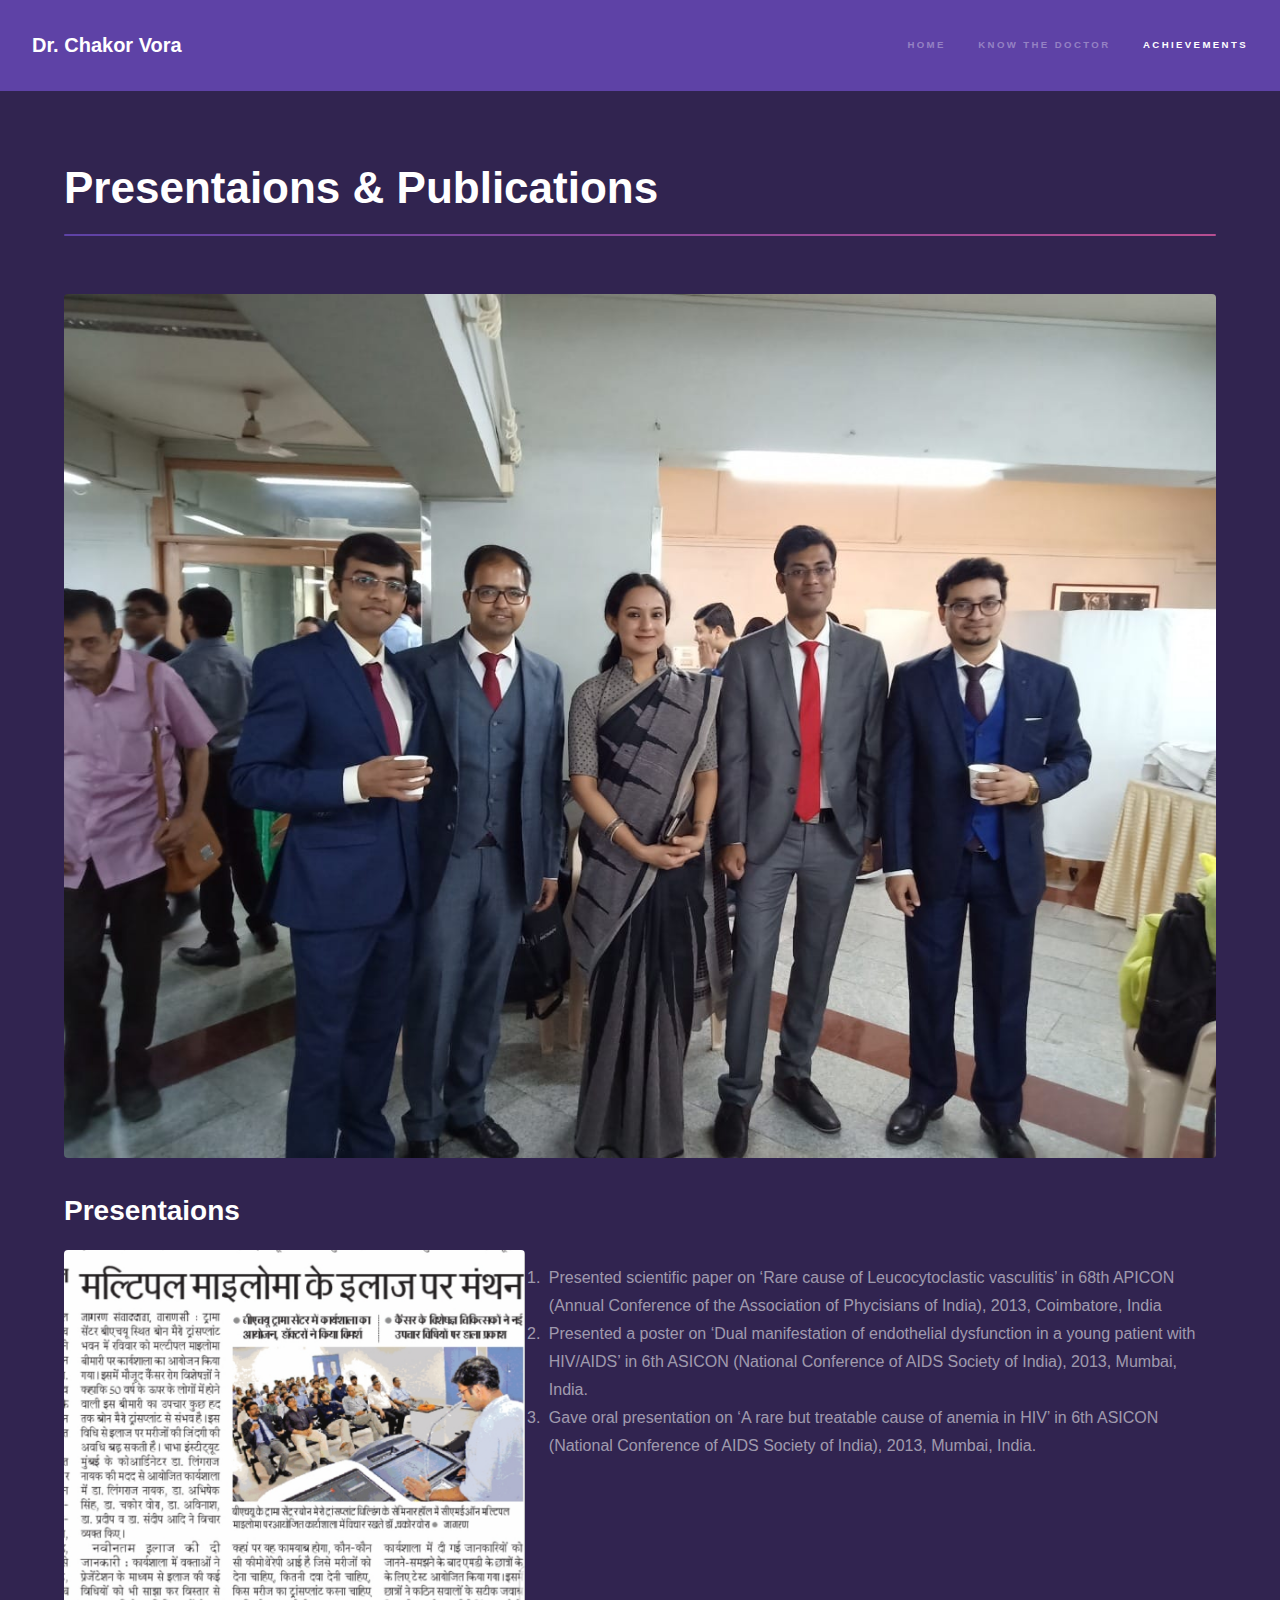
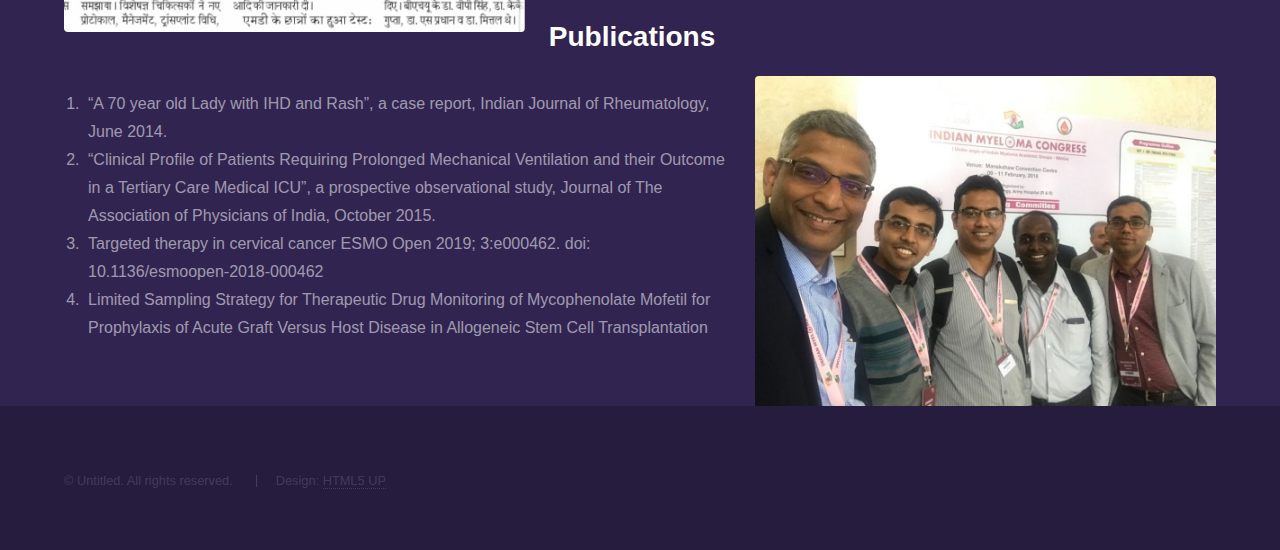
<file: generic.html>
<!DOCTYPE HTML>
<html>

<head>
	<title>Dr. Chakor Vora</title>
	<meta charset="utf-8" />
	<meta name="viewport" content="width=device-width, initial-scale=1, user-scalable=no" />
	<link rel="stylesheet" href="assets/css/main.css" />
	<noscript>
		<link rel="stylesheet" href="assets/css/noscript.css" /></noscript>
</head>

<body class="is-preload">

	<!-- Header -->
	<header id="header">
		<a href="index.html" class="title">Dr. Chakor Vora</a>
		<nav>
			<ul>
				<li><a href="index.html">Home</a></li>
				<li><a href="knowthedoc.html">Know The Doctor</a></li>
				<li><a href="generic.html" class="active">Achievements</a></li>
			</ul>
		</nav>
	</header>

	<!-- Wrapper -->
	<div id="wrapper">

		<!-- Main -->
		<section id="main" class="wrapper">
			<div class="inner">
				<h1 class="major">Presentaions &amp; Publications</h1>
				<span class="image fit"><img src="images/8bf75888-9d52-41f0-80e4-87be5f846a2d.jpg" alt="" /></span>
				<!-- Image -->
				<section>
					<h2>Presentaions</h2>
					<p><span class="image left" style="margin-bottom:0;"><img src="images/eba3dbfd-fa1b-4c63-8b09-e54971f333f7.jpg"
								alt="" /></span>
						<ol>
							<li>Presented scientific paper on ‘Rare cause of Leucocytoclastic vasculitis’ in 68th APICON
								(Annual Conference of the Association of Phycisians of India), 2013, Coimbatore, India
							</li>
							<li>Presented a poster on ‘Dual manifestation of endothelial dysfunction in a young patient
								with HIV/AIDS’ in 6th ASICON (National Conference of AIDS Society of India), 2013,
								Mumbai, India.</li>
							<li>Gave oral presentation on ‘A rare but treatable cause of anemia in HIV’ in 6th ASICON
								(National Conference of AIDS Society of India), 2013, Mumbai, India.</li>
						</ol>
					</p>
				</section>
			</div>
			<div class="inner">
					<section>
						<h2 style="margin-top: 1em;margin-right: 2.5em;">Publications</h2>
						<p><span class="image right"><img src="images/63604ba2-191a-4fc2-9c10-995898ba50ec.jpg"
									alt="" /></span>
							<ol>
								<li>“A 70 year old Lady with IHD and Rash”, a case report, Indian Journal of Rheumatology,
									June 2014.</li>
								<li>“Clinical Profile of Patients Requiring Prolonged Mechanical Ventilation and their
									Outcome in a Tertiary Care Medical ICU”, a prospective observational study, Journal of
									The Association of Physicians of India, October 2015.</li>
								<li>Targeted therapy in cervical cancer ESMO Open 2019; 3:e000462. doi:
									10.1136/esmoopen-2018-000462</li>
								<li>Limited Sampling Strategy for Therapeutic Drug Monitoring of Mycophenolate Mofetil for
									Prophylaxis of Acute Graft Versus Host Disease in Allogeneic Stem Cell Transplantation
								</li>
							</ol>
						</p>
					</section>
				</div>
		</section>

	</div>

	<!-- Footer -->
	<footer id="footer" class="wrapper alt">
		<div class="inner">
			<ul class="menu">
				<li>&copy; Untitled. All rights reserved.</li>
				<li>Design: <a href="http://html5up.net">HTML5 UP</a></li>
			</ul>
		</div>
	</footer>

	<!-- Scripts -->
	<script src="assets/js/jquery.min.js"></script>
	<script src="assets/js/jquery.scrollex.min.js"></script>
	<script src="assets/js/jquery.scrolly.min.js"></script>
	<script src="assets/js/browser.min.js"></script>
	<script src="assets/js/breakpoints.min.js"></script>
	<script src="assets/js/util.js"></script>
	<script src="assets/js/main.js"></script>

</body>

</html>
</file>
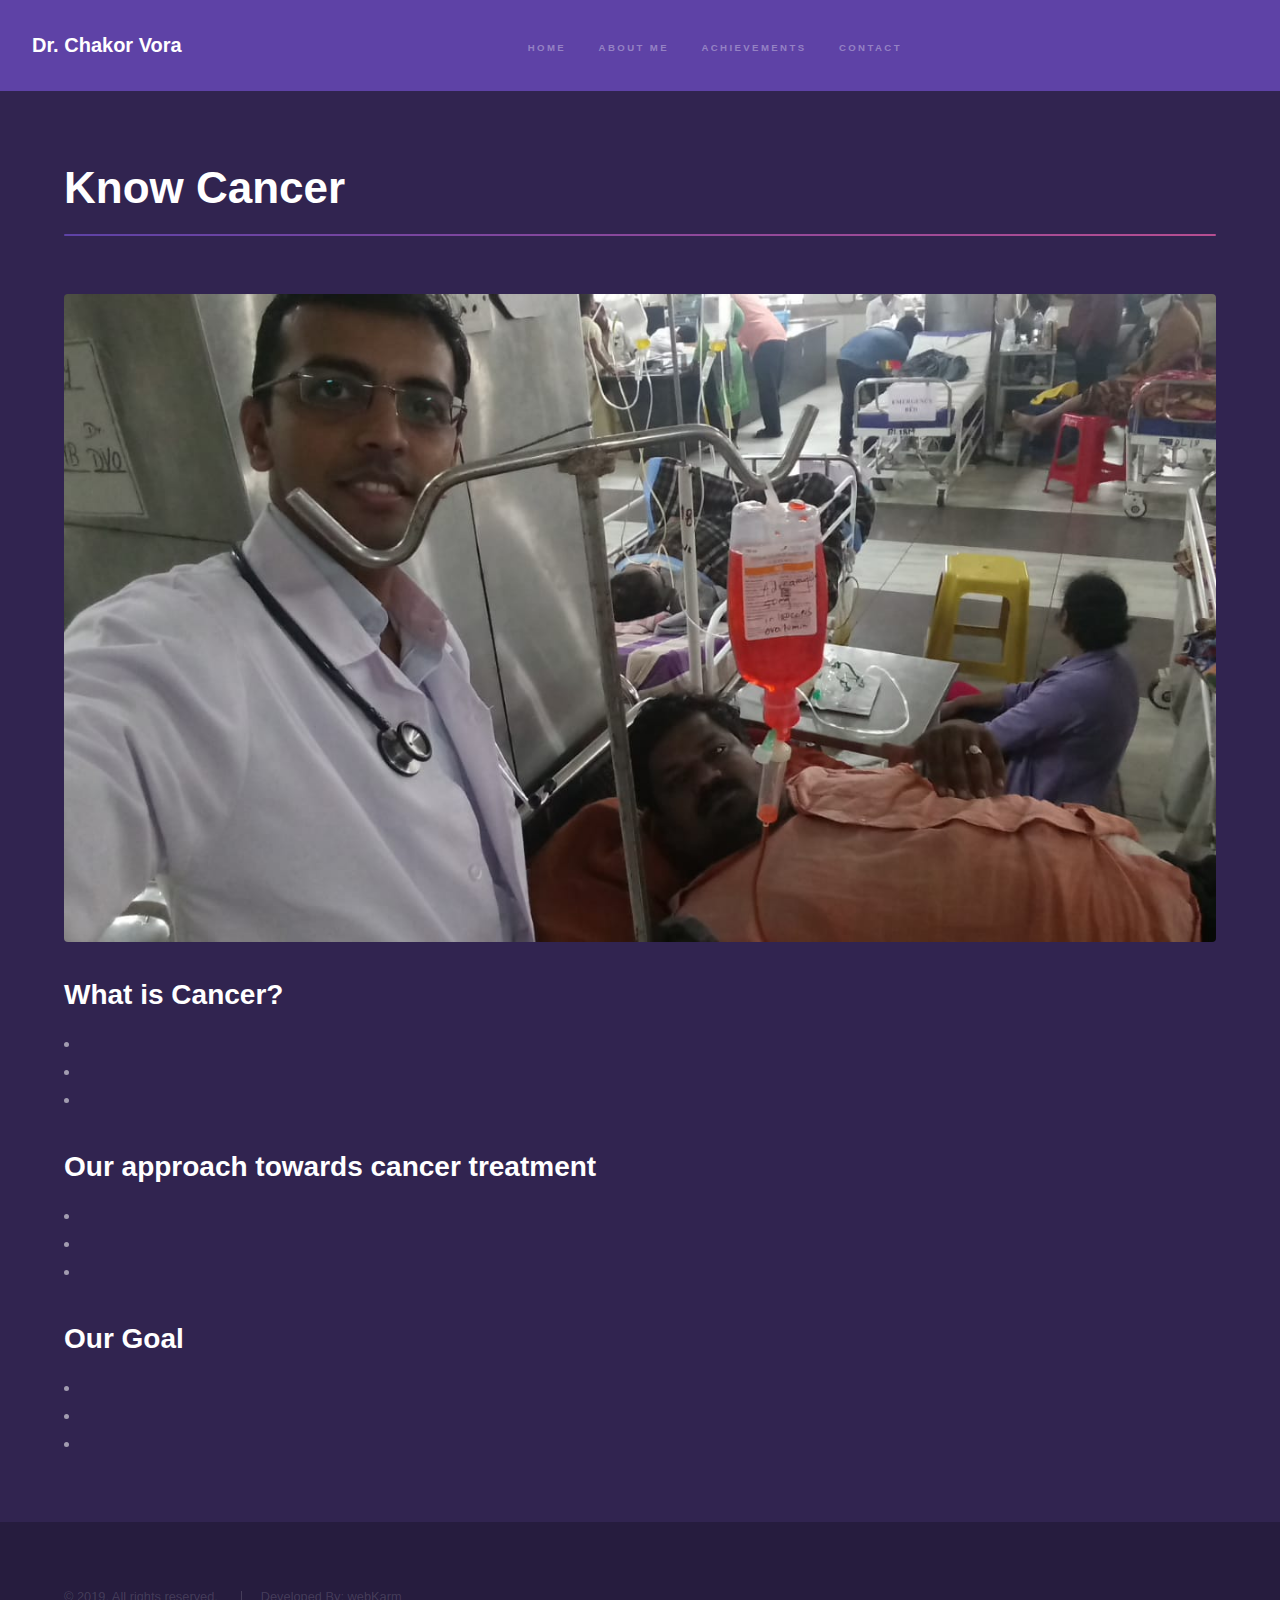
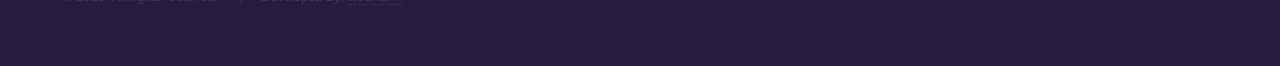
<file: knowcancer.html>
<!DOCTYPE html>
<!--
	Hyperspace by HTML5 UP
	html5up.net | @ajlkn
	Free for personal and commercial use under the CCA 3.0 license (html5up.net/license)
-->
<html>
  <head>
    <title>Dr. Chakor Vora</title>
    <meta charset="utf-8" />
    <meta
      name="viewport"
      content="width=device-width, initial-scale=1, user-scalable=no"
    />
    <!-- Global site tag (gtag.js) - Google Analytics -->
    <script
      async
      src="https://www.googletagmanager.com/gtag/js?id=UA-151334386-1"
    ></script>
    <script>
      window.dataLayer = window.dataLayer || [];
      function gtag() {
        dataLayer.push(arguments);
      }
      gtag("js", new Date());

      gtag("config", "UA-151334386-1");
    </script>
    <link rel="stylesheet" href="assets/css/main.css" />
    <noscript>
      <link rel="stylesheet" href="assets/css/noscript.css"
    /></noscript>
  </head>

  <body class="is-preload">
    <!-- Header -->
    <header id="header">
      <a href="index.html" class="title">Dr. Chakor Vora</a>
      <nav style="display:flex;">
        <ul style="margin:auto;">
          <li><a href="index.html">Home</a></li>
          <!-- <li><a href="knowthedoc.html">Know The Doctor</a></li> -->
          <li><a href="knowthedoc.html">About Me</a></li>
          <li><a href="achievements.html">Achievements</a></li>
          <li><a href="index.html#three">Contact</a></li>
        </ul>
      </nav>
    </header>

    <!-- Wrapper -->
    <div id="wrapper">
      <!-- Main -->
      <section id="main" class="wrapper">
        <div class="inner">
          <section>
            <div class="inner">
              <h1 class="major">Know Cancer</h1>
              <span class="image fit"
                ><img
                  src="images/15531a7d-e892-496b-bffb-2061d87ffc96.jpg"
                  alt=""
              /></span>
              <h2>What is Cancer?</h2>
              <ul>
                <li></li>
                <li></li>
                <li></li>
              </ul>

              <h2>Our approach towards cancer treatment</h2>
              <ul>
                <li></li>
                <li></li>
                <li></li>
              </ul>

              <h2>Our Goal</h2>
              <ul>
                <li></li>
                <li></li>
                <li></li>
              </ul>
            </div>
          </section>
        </div>
      </section>
    </div>

    <!-- Footer -->
    <footer id="footer" class="wrapper alt">
      <div class="inner">
        <ul class="menu">
          <li>&copy; 2019. All rights reserved.</li>
          <li>
            Developed By:
            <a href="https://www.webkarm.com" target="_blank">webKarm</a>
          </li>
        </ul>
      </div>
    </footer>

    <!-- Scripts -->
    <script src="assets/js/jquery.min.js"></script>
    <script src="assets/js/jquery.scrollex.min.js"></script>
    <script src="assets/js/jquery.scrolly.min.js"></script>
    <script src="assets/js/browser.min.js"></script>
    <script src="assets/js/breakpoints.min.js"></script>
    <script src="assets/js/util.js"></script>
    <script src="assets/js/main.js"></script>
  </body>
</html>
</file>
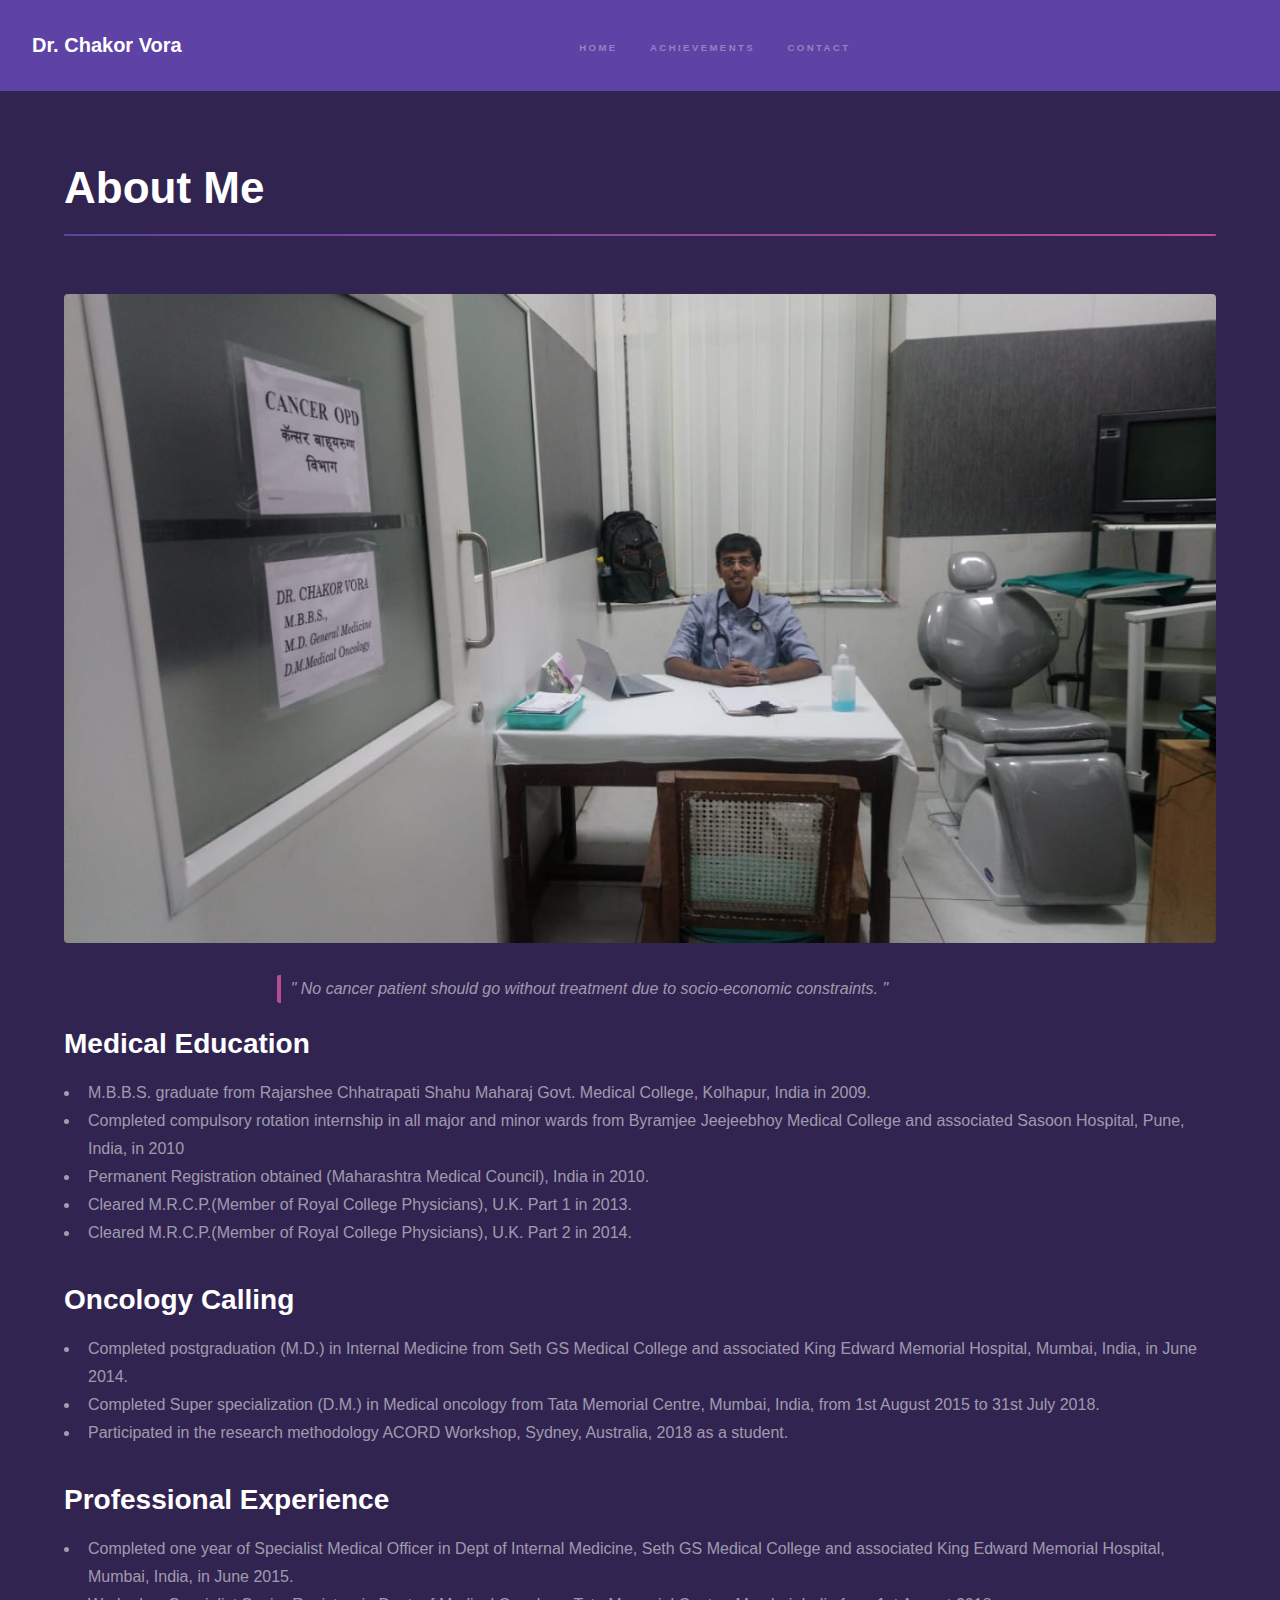
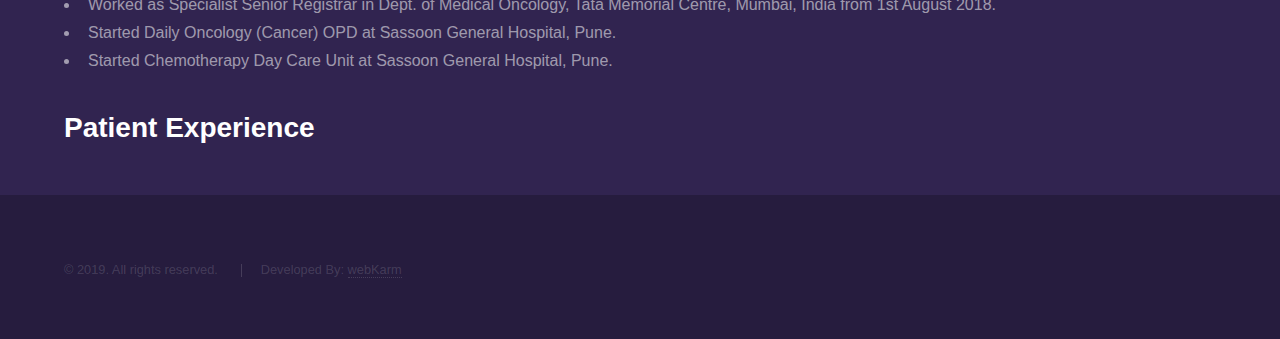
<file: knowthedoc.html>
<!DOCTYPE html>
<!--
	Hyperspace by HTML5 UP
	html5up.net | @ajlkn
	Free for personal and commercial use under the CCA 3.0 license (html5up.net/license)
-->
<html>
  <head>
    <title>Dr. Chakor Vora</title>
    <meta charset="utf-8" />
    <meta name="theme-color" content="#5e42a6">
	<!-- Windows Phone -->
	<meta name="msapplication-navbutton-color" content="#5e42a6">
	<!-- iOS Safari -->
	<meta name="apple-mobile-web-app-status-bar-style" content="#5e42a6">
    <!-- Global site tag (gtag.js) - Google Analytics -->
    <script
      async
      src="https://www.googletagmanager.com/gtag/js?id=UA-151334386-1"
    ></script>
    <script>
      window.dataLayer = window.dataLayer || [];
      function gtag() {
        dataLayer.push(arguments);
      }
      gtag("js", new Date());

      gtag("config", "UA-151334386-1");
    </script>
    <meta
      name="viewport"
      content="width=device-width, initial-scale=1, user-scalable=no"
    />
    <link rel="stylesheet" href="assets/css/main.css" />
    <link rel="stylesheet" href="assets/css/custom.css" />
    <noscript>
      <link rel="stylesheet" href="assets/css/noscript.css"
    /></noscript>
    <style>
      .firstReview {
        color: #999 !important;
        text-align: center !important;
        font-size: 14px !important;
        padding: 60px 0 !important;
      }
    </style>
  </head>
  <body class="is-preload">
    <!-- Header -->
    <header id="header">
      <a href="index.html" class="title">Dr. Chakor Vora</a>
      <nav style="display:flex;">
        <ul style="margin:auto;">
          <li><a href="index.html">Home</a></li>
          <!-- <li><a href="knowthedoc.html">Know The Doctor</a></li> -->
          <!-- <li><a href="knowcancer.html">Know Cancer</a></li> -->
          <li><a href="achievements.html">Achievements</a></li>
          <li><a href="index.html#three">Contact</a></li>
        </ul>
      </nav>
    </header>

    <!-- Wrapper -->
    <div id="wrapper">
      <!-- Main -->
      <section id="main" class="wrapper">
        <div class="inner">
          <section>
            <div class="inner">
              <h1 class="major">About Me</h1>
              <span class="image fit"
                ><img
                  src="images/7fb0ceda-6e02-4a55-8d46-56dfd16dfcce.jpg"
                  alt=""
              /></span>
              <div class="tagline1" style="margin-bottom: 20px">
                <p>
                  <span>&quot;</span> No cancer patient should go without
                  treatment due to socio-economic constraints.
                  <span>&quot;</span>
                </p>
              </div>
              <h2>Medical Education</h2>
              <ul>
                <li>
                  M.B.B.S. graduate from Rajarshee Chhatrapati Shahu Maharaj
                  Govt. Medical College, Kolhapur, India in 2009.
                </li>
                <li>
                  Completed compulsory rotation internship in all major and
                  minor wards from Byramjee Jeejeebhoy Medical College and
                  associated Sasoon Hospital, Pune, India, in 2010
                </li>
                <li>
                  Permanent Registration obtained (Maharashtra Medical Council),
                  India in 2010.
                </li>
                <li>
                  Cleared M.R.C.P.(Member of Royal College Physicians), U.K.
                  Part 1 in 2013.
                </li>
                <li>
                  Cleared M.R.C.P.(Member of Royal College Physicians), U.K.
                  Part 2 in 2014.
                </li>
              </ul>

              <h2>Oncology Calling</h2>
              <ul>
                <li>
                  Completed postgraduation (M.D.) in Internal Medicine from Seth
                  GS Medical College and associated King Edward Memorial
                  Hospital, Mumbai, India, in June 2014.
                </li>
                <li>
                  Completed Super specialization (D.M.) in Medical oncology from
                  Tata Memorial Centre, Mumbai, India, from 1st August 2015 to
                  31st July 2018.
                </li>
                <li>
                  Participated in the research methodology ACORD Workshop,
                  Sydney, Australia, 2018 as a student.
                </li>
              </ul>

              <h2>Professional Experience</h2>
              <ul>
                <li>
                  Completed one year of Specialist Medical Officer in Dept of
                  Internal Medicine, Seth GS Medical College and associated King
                  Edward Memorial Hospital, Mumbai, India, in June 2015.
                </li>
                <li>
                  Worked as Specialist Senior Registrar in Dept. of Medical
                  Oncology, Tata Memorial Centre, Mumbai, India from 1st August
                  2018.
                </li>
                <li>
                  Started Daily Oncology (Cancer) OPD at Sassoon General
                  Hospital, Pune.
                </li>
                <li>
                  Started Chemotherapy Day Care Unit at Sassoon General
                  Hospital, Pune.
                </li>
              </ul>
            </div>
          </section>

          <section>
            <h2>Patient Experience</h2>
            <div id="wpac-review"></div>
            <script type="text/javascript">
              wpac_init = window.wpac_init || [];
              wpac_init.push({ widget: "Review", id: 21720, limit: 5 });
              (function() {
                if ("WIDGETPACK_LOADED" in window) return;
                WIDGETPACK_LOADED = true;
                var mc = document.createElement("script");
                mc.type = "text/javascript";
                mc.async = true;
                mc.src = "https://embed.widgetpack.com/widget.js";
                var s = document.getElementsByTagName("script")[0];
                s.parentNode.insertBefore(mc, s.nextSibling);
              })();
            </script>
          </section>
        </div>
      </section>
    </div>

    <!-- Footer -->
    <footer id="footer" class="wrapper alt">
      <div class="inner">
        <ul class="menu">
          <li>&copy; 2019. All rights reserved.</li>
          <li>
            Developed By:
            <a href="https://www.webkarm.com" target="_blank">webKarm</a>
          </li>
        </ul>
      </div>
    </footer>

    <!-- Scripts -->
    <script src="assets/js/jquery.min.js"></script>
    <script src="assets/js/jquery.scrollex.min.js"></script>
    <script src="assets/js/jquery.scrolly.min.js"></script>
    <script src="assets/js/browser.min.js"></script>
    <script src="assets/js/breakpoints.min.js"></script>
    <script src="assets/js/util.js"></script>
    <script src="assets/js/main.js"></script>
    <script>
      $(window).on("load", function() {
        $("#wpac-review")
          .find(".wp-rightrow")
          .hide();
        $("#wpac-review")
          .find(".wp-noreviews")
          .addClass("firstReview");
        $("#wpac-review")
          .find(".firstReview")
          .removeClass("wp-noreviews");
      });
    </script>
  </body>
</html>
</file>
<file: assets/css/custom.css>
#resp-header {
  display: -moz-flex;
  display: -webkit-flex;
  display: -ms-flex;
  display: none;
  background-color: #5e42a6;
  cursor: default;
  padding: 1.75em 2em;
  background: #312450;
}

#resp-header > .title {
  border: 0;
  color: #ffffff;
  display: block;
  font-size: 1.25em;
  font-weight: bold;
}

#resp-header > nav {
  -moz-flex: 1;
  -webkit-flex: 1;
  -ms-flex: 1;
  flex: 1;
  text-align: right;
}

#resp-header > nav > ul {
  margin: auto;
  padding: 0;
}

#resp-header > nav > ul > li {
  display: inline-block;
  margin-left: 1.75em;
  padding: 0;
  vertical-align: middle;
}

/* #resp-header > nav > ul > li:first-child {
                    margin-left: 0;
                } */

#resp-header > nav > ul > li a {
  border: 0;
  color: rgba(255, 255, 255, 0.35);
  display: inline-block;
  font-size: 0.85em;
  font-weight: bold;
  text-transform: uppercase;
}

#resp-header > nav > ul > li a:hover {
  color: rgba(255, 255, 255, 0.55);
}

#resp-header > nav > ul > li a.active {
  color: #ffffff;
}

@media screen and (max-width: 736px) {
  #resp-header {
    padding: 1em 2em;
    display: none;
  }

  .home-icon {
    position: absolute;
    top: -32px;
    left: 15px;
    font-size: 25px !important;
  }
}

@media screen and (max-width: 736px) {
  #resp-header {
    display: block;
    padding: 0 2em;
    text-align: left;
    position: fixed;
    width: 100%;
    z-index: 1;
  }

  #resp-header .title {
    font-size: 1.25em;
    padding: 1em 0;
  }

  #resp-header > nav {
    border-top: solid 1px rgba(255, 255, 255, 0.15);
    text-align: inherit;
    display: flex;
  }

  #resp-header > nav > ul > li {
    margin-left: 0.75em;
  }

  #resp-header > nav > ul > li a {
    height: 5em;
    line-height: 5em;
  }
}

@media screen and (max-width: 736px) {
  .text-size {
    font-size: 1.75em;
  }
}

@media screen and (max-width: 736px) {
  /* Button */
  #button {
    display: inline-block;
    background-color: #b74e91;
    width: 50px;
    height: 50px;
    text-align: center;
    border-radius: 25px;
    position: fixed;
    bottom: 30px;
    right: 30px;
    transition: background-color 0.3s, opacity 0.5s, visibility 0.5s;
    opacity: 0;
    visibility: hidden;
    z-index: 1000;
  }
  #button::after {
    font-family: FontAwesome;
    font-weight: normal;
    font-style: normal;
    font-size: 2em;
    line-height: 50px;
    color: #fff;
  }
  #button:hover {
    cursor: pointer;
    background-color: #b74e91;
  }
  #button:active {
    background-color: #b74e91;
  }
  #button.show {
    opacity: 1;
    visibility: visible;
  }
  .fa .fa-chevron-up {
    position: relative;
    top: 10px;
  }
  .fa-chevron-up:before {
    position: relative;
    top: 13px;
  }

  .menu-position {
    display: flex !important;
  }
}

.firstReview {
  color: #999 !important;
  text-align: center !important;
  font-size: 14px !important;
  padding: 60px 0 !important;
}

.tagline {
  display: -webkit-box;
  display: -moz-box;
  display: -ms-flexbox;
  display: -webkit-flex;
  display: flex;
  align-items: center;
  justify-content: center;
  width: 90%;
  align-self: center;
  /* border-left: 4px solid #b74e91; */
}

.tagline p {
  margin: 0 0 0 0;
  /* padding-left: 10px; */
  /* border-left: 4px solid #b74e91; */
  /* border-radius: 2px; */
  font-style: italic;
  /* font-size: 20px !important; */
  line-height: initial;
}
.tagline p span {
  font-size: 20px;
}

.tagline1 {
  display: -webkit-box;
  display: -moz-box;
  display: -ms-flexbox;
  display: -webkit-flex;
  display: flex;
  align-items: center;
  justify-content: center;
  width: 90%;
  align-self: center;
  /* border-left: 4px solid #b74e91; */
}

.tagline1 p {
  margin: 0 0 0 0;
  padding-left: 10px;
  border-left: 4px solid #b74e91;
  border-radius: 2px;
  font-style: italic;
}
</file>
<file: assets/css/noscript.css>
/*
	Hyperspace by HTML5 UP
	html5up.net | @ajlkn
	Free for personal and commercial use under the CCA 3.0 license (html5up.net/license)
*/

/* Spotlights */

	.spotlights > section > .image:before {
		opacity: 0 !important;
	}

	.spotlights > section > .content > .inner {
		-moz-transform: none !important;
		-webkit-transform: none !important;
		-ms-transform: none !important;
		transform: none !important;
		opacity: 1 !important;
	}

/* Wrapper */

	.wrapper > .inner {
		opacity: 1 !important;
		-moz-transform: none !important;
		-webkit-transform: none !important;
		-ms-transform: none !important;
		transform: none !important;
	}

/* Sidebar */

	#sidebar > .inner {
		opacity: 1 !important;
	}

	#sidebar nav > ul > li {
		-moz-transform: none !important;
		-webkit-transform: none !important;
		-ms-transform: none !important;
		transform: none !important;
		opacity: 1 !important;
	}
</file>
<file: assets/css/main.css>
@import url(fontawesome-all.min.css);

/*
	Hyperspace by HTML5 UP
	html5up.net | @ajlkn
	Free for personal and commercial use under the CCA 3.0 license (html5up.net/license)
*/

html,
body,
div,
span,
applet,
object,
iframe,
h1,
h2,
h3,
h4,
h5,
h6,
p,
blockquote,
pre,
a,
abbr,
acronym,
address,
big,
cite,
code,
del,
dfn,
em,
img,
ins,
kbd,
q,
s,
samp,
small,
strike,
strong,
sub,
sup,
tt,
var,
b,
u,
i,
center,
dl,
dt,
dd,
ol,
ul,
li,
fieldset,
form,
label,
legend,
table,
caption,
tbody,
tfoot,
thead,
tr,
th,
td,
article,
aside,
canvas,
details,
embed,
figure,
figcaption,
footer,
header,
hgroup,
menu,
nav,
output,
ruby,
section,
summary,
time,
mark,
audio,
video {
  margin: 0;
  padding: 0;
  border: 0;
  font-size: 100%;
  font: inherit;
  vertical-align: baseline;
}

article,
aside,
details,
figcaption,
figure,
footer,
header,
hgroup,
menu,
nav,
section {
  display: block;
}

body {
  line-height: 1;
}

ol,
ul {
  list-style: none;
}

blockquote,
q {
  quotes: none;
}

blockquote:before,
blockquote:after,
q:before,
q:after {
  content: "";
  content: none;
}

table {
  border-collapse: collapse;
  border-spacing: 0;
}

body {
  -webkit-text-size-adjust: none;
}

mark {
  background-color: transparent;
  color: inherit;
}

input::-moz-focus-inner {
  border: 0;
  padding: 0;
}

input,
select,
textarea {
  -moz-appearance: none;
  -webkit-appearance: none;
  -ms-appearance: none;
  appearance: none;
}

/* Basic */

@-ms-viewport {
  width: device-width;
}

body {
  -ms-overflow-style: scrollbar;
}

@media screen and (max-width: 480px) {
  html,
  body {
    min-width: 320px;
  }
}

html {
  box-sizing: border-box;
}

*,
*:before,
*:after {
  box-sizing: inherit;
}

body {
  background: #312450;
}

body.is-preload *,
body.is-preload *:before,
body.is-preload *:after {
  -moz-animation: none !important;
  -webkit-animation: none !important;
  -ms-animation: none !important;
  animation: none !important;
  -moz-transition: none !important;
  -webkit-transition: none !important;
  -ms-transition: none !important;
  transition: none !important;
}

/* Type */

body,
input,
select,
textarea {
  color: rgba(255, 255, 255, 0.55);
  font-family: Arial, Helvetica, sans-serif;
  font-size: 16.5pt;
  font-weight: normal;
  line-height: 1.75;
}

@media screen and (max-width: 1680px) {
  body,
  input,
  select,
  textarea {
    font-size: 13pt;
  }
}

@media screen and (max-width: 1280px) {
  body,
  input,
  select,
  textarea {
    font-size: 12pt;
  }
}

@media screen and (max-width: 360px) {
  body,
  input,
  select,
  textarea {
    font-size: 11pt;
  }
}

a {
  -moz-transition: color 0.2s ease, border-bottom-color 0.2s ease;
  -webkit-transition: color 0.2s ease, border-bottom-color 0.2s ease;
  -ms-transition: color 0.2s ease, border-bottom-color 0.2s ease;
  transition: color 0.2s ease, border-bottom-color 0.2s ease;
  border-bottom: dotted 1px rgba(255, 255, 255, 0.35);
  color: inherit;
  text-decoration: none;
}

a:hover {
  border-bottom-color: transparent;
  color: #ffffff;
}

strong,
b {
  color: #ffffff;
  font-weight: bold;
}

em,
i {
  font-style: italic;
}

p {
  margin: 0 0 2em 0;
}

h1,
h2,
h3,
h4,
h5,
h6 {
  color: #ffffff;
  font-weight: bold;
  line-height: 1.5;
  margin: 0 0 0.5em 0;
}

h1 a,
h2 a,
h3 a,
h4 a,
h5 a,
h6 a {
  color: inherit;
  text-decoration: none;
}

h1 {
  font-size: 2.75em;
}

h1.major {
  margin: 0 0 1.3em 0;
  position: relative;
  padding-bottom: 0.35em;
}

h1.major:after {
  background-image: -moz-linear-gradient(to right, #5e42a6, #b74e91);
  background-image: -webkit-linear-gradient(to right, #5e42a6, #b74e91);
  background-image: -ms-linear-gradient(to right, #5e42a6, #b74e91);
  background-image: linear-gradient(to right, #5e42a6, #b74e91);
  -moz-transition: max-width 0.2s ease;
  -webkit-transition: max-width 0.2s ease;
  -ms-transition: max-width 0.2s ease;
  transition: max-width 0.2s ease;
  border-radius: 0.2em;
  bottom: 0;
  content: "";
  height: 0.05em;
  position: absolute;
  right: 0;
  width: 100%;
}

h2 {
  font-size: 1.75em;
}

h3 {
  font-size: 1.1em;
}

h4 {
  font-size: 1em;
}

h5 {
  font-size: 0.8em;
}

h6 {
  font-size: 0.6em;
}

@media screen and (max-width: 736px) {
  h1 {
    font-size: 2em;
  }

  h2 {
    font-size: 1.25em;
  }

  h3 {
    font-size: 1em;
  }

  h4 {
    font-size: 0.8em;
  }

  h5 {
    font-size: 0.6em;
  }

  h6 {
    font-size: 0.6em;
  }
}

sub {
  font-size: 0.8em;
  position: relative;
  top: 0.5em;
}

sup {
  font-size: 0.8em;
  position: relative;
  top: -0.5em;
}

blockquote {
  border-left: solid 4px rgba(255, 255, 255, 0.15);
  font-style: italic;
  margin: 0 0 2em 0;
  padding: 0.5em 0 0.5em 2em;
}

code {
  background: rgba(255, 255, 255, 0.05);
  border-radius: 0.25em;
  border: solid 1px rgba(255, 255, 255, 0.15);
  font-family: "Courier New", monospace;
  font-size: 0.9em;
  margin: 0 0.25em;
  padding: 0.25em 0.65em;
}

pre {
  -webkit-overflow-scrolling: touch;
  font-family: "Courier New", monospace;
  font-size: 0.9em;
  margin: 0 0 2em 0;
}

pre code {
  display: block;
  line-height: 1.75em;
  padding: 1em 1.5em;
  overflow-x: auto;
}

hr {
  border: 0;
  border-bottom: solid 1px rgba(255, 255, 255, 0.15);
  margin: 2em 0;
}

hr.major {
  margin: 3em 0;
}

.align-left {
  text-align: left;
}

.align-center {
  text-align: center;
}

.align-right {
  text-align: right;
}

/* Row */

.row {
  display: flex;
  flex-wrap: wrap;
  box-sizing: border-box;
  align-items: stretch;
}

.row > * {
  box-sizing: border-box;
}

.row.gtr-uniform > * > :last-child {
  margin-bottom: 0;
}

.row.aln-left {
  justify-content: flex-start;
}

.row.aln-center {
  justify-content: center;
}

.row.aln-right {
  justify-content: flex-end;
}

.row.aln-top {
  align-items: flex-start;
}

.row.aln-middle {
  align-items: center;
}

.row.aln-bottom {
  align-items: flex-end;
}

.row > .imp {
  order: -1;
}

.row > .col-1 {
  width: 8.33333%;
}

.row > .off-1 {
  margin-left: 8.33333%;
}

.row > .col-2 {
  width: 16.66667%;
}

.row > .off-2 {
  margin-left: 16.66667%;
}

.row > .col-3 {
  width: 25%;
}

.row > .off-3 {
  margin-left: 25%;
}

.row > .col-4 {
  width: 33.33333%;
}

.row > .off-4 {
  margin-left: 33.33333%;
}

.row > .col-5 {
  width: 41.66667%;
}

.row > .off-5 {
  margin-left: 41.66667%;
}

.row > .col-6 {
  width: 50%;
}

.row > .off-6 {
  margin-left: 50%;
}

.row > .col-7 {
  width: 58.33333%;
}

.row > .off-7 {
  margin-left: 58.33333%;
}

.row > .col-8 {
  width: 66.66667%;
}

.row > .off-8 {
  margin-left: 66.66667%;
}

.row > .col-9 {
  width: 75%;
}

.row > .off-9 {
  margin-left: 75%;
}

.row > .col-10 {
  width: 83.33333%;
}

.row > .off-10 {
  margin-left: 83.33333%;
}

.row > .col-11 {
  width: 91.66667%;
}

.row > .off-11 {
  margin-left: 91.66667%;
}

.row > .col-12 {
  width: 100%;
}

.row > .off-12 {
  margin-left: 100%;
}

.row.gtr-0 {
  margin-top: 0;
  margin-left: 0em;
}

.row.gtr-0 > * {
  padding: 0 0 0 0em;
}

.row.gtr-0.gtr-uniform {
  margin-top: 0em;
}

.row.gtr-0.gtr-uniform > * {
  padding-top: 0em;
}

.row.gtr-25 {
  margin-top: 0;
  margin-left: -0.375em;
}

.row.gtr-25 > * {
  padding: 0 0 0 0.375em;
}

.row.gtr-25.gtr-uniform {
  margin-top: -0.375em;
}

.row.gtr-25.gtr-uniform > * {
  padding-top: 0.375em;
}

.row.gtr-50 {
  margin-top: 0;
  margin-left: -0.75em;
}

.row.gtr-50 > * {
  padding: 0 0 0 0.75em;
}

.row.gtr-50.gtr-uniform {
  margin-top: -0.75em;
}

.row.gtr-50.gtr-uniform > * {
  padding-top: 0.75em;
}

.row {
  margin-top: 0;
  margin-left: -1.5em;
}

.row > * {
  padding: 0 0 0 1.5em;
}

.row.gtr-uniform {
  margin-top: -1.5em;
}

.row.gtr-uniform > * {
  padding-top: 1.5em;
}

.row.gtr-150 {
  margin-top: 0;
  margin-left: -2.25em;
}

.row.gtr-150 > * {
  padding: 0 0 0 2.25em;
}

.row.gtr-150.gtr-uniform {
  margin-top: -2.25em;
}

.row.gtr-150.gtr-uniform > * {
  padding-top: 2.25em;
}

.row.gtr-200 {
  margin-top: 0;
  margin-left: -3em;
}

.row.gtr-200 > * {
  padding: 0 0 0 3em;
}

.row.gtr-200.gtr-uniform {
  margin-top: -3em;
}

.row.gtr-200.gtr-uniform > * {
  padding-top: 3em;
}

@media screen and (max-width: 1680px) {
  .row {
    display: flex;
    flex-wrap: wrap;
    box-sizing: border-box;
    align-items: stretch;
  }

  .row > * {
    box-sizing: border-box;
  }

  .row.gtr-uniform > * > :last-child {
    margin-bottom: 0;
  }

  .row.aln-left {
    justify-content: flex-start;
  }

  .row.aln-center {
    justify-content: center;
  }

  .row.aln-right {
    justify-content: flex-end;
  }

  .row.aln-top {
    align-items: flex-start;
  }

  .row.aln-middle {
    align-items: center;
  }

  .row.aln-bottom {
    align-items: flex-end;
  }

  .row > .imp-xlarge {
    order: -1;
  }

  .row > .col-1-xlarge {
    width: 8.33333%;
  }

  .row > .off-1-xlarge {
    margin-left: 8.33333%;
  }

  .row > .col-2-xlarge {
    width: 16.66667%;
  }

  .row > .off-2-xlarge {
    margin-left: 16.66667%;
  }

  .row > .col-3-xlarge {
    width: 25%;
  }

  .row > .off-3-xlarge {
    margin-left: 25%;
  }

  .row > .col-4-xlarge {
    width: 33.33333%;
  }

  .row > .off-4-xlarge {
    margin-left: 33.33333%;
  }

  .row > .col-5-xlarge {
    width: 41.66667%;
  }

  .row > .off-5-xlarge {
    margin-left: 41.66667%;
  }

  .row > .col-6-xlarge {
    width: 50%;
  }

  .row > .off-6-xlarge {
    margin-left: 50%;
  }

  .row > .col-7-xlarge {
    width: 58.33333%;
  }

  .row > .off-7-xlarge {
    margin-left: 58.33333%;
  }

  .row > .col-8-xlarge {
    width: 66.66667%;
  }

  .row > .off-8-xlarge {
    margin-left: 66.66667%;
  }

  .row > .col-9-xlarge {
    width: 75%;
  }

  .row > .off-9-xlarge {
    margin-left: 75%;
  }

  .row > .col-10-xlarge {
    width: 83.33333%;
  }

  .row > .off-10-xlarge {
    margin-left: 83.33333%;
  }

  .row > .col-11-xlarge {
    width: 91.66667%;
  }

  .row > .off-11-xlarge {
    margin-left: 91.66667%;
  }

  .row > .col-12-xlarge {
    width: 100%;
  }

  .row > .off-12-xlarge {
    margin-left: 100%;
  }

  .row.gtr-0 {
    margin-top: 0;
    margin-left: 0em;
  }

  .row.gtr-0 > * {
    padding: 0 0 0 0em;
  }

  .row.gtr-0.gtr-uniform {
    margin-top: 0em;
  }

  .row.gtr-0.gtr-uniform > * {
    padding-top: 0em;
  }

  .row.gtr-25 {
    margin-top: 0;
    margin-left: -0.375em;
  }

  .row.gtr-25 > * {
    padding: 0 0 0 0.375em;
  }

  .row.gtr-25.gtr-uniform {
    margin-top: -0.375em;
  }

  .row.gtr-25.gtr-uniform > * {
    padding-top: 0.375em;
  }

  .row.gtr-50 {
    margin-top: 0;
    margin-left: -0.75em;
  }

  .row.gtr-50 > * {
    padding: 0 0 0 0.75em;
  }

  .row.gtr-50.gtr-uniform {
    margin-top: -0.75em;
  }

  .row.gtr-50.gtr-uniform > * {
    padding-top: 0.75em;
  }

  .row {
    margin-top: 0;
    margin-left: -1.5em;
  }

  .row > * {
    padding: 0 0 0 1.5em;
  }

  .row.gtr-uniform {
    margin-top: -1.5em;
  }

  .row.gtr-uniform > * {
    padding-top: 1.5em;
  }

  .row.gtr-150 {
    margin-top: 0;
    margin-left: -2.25em;
  }

  .row.gtr-150 > * {
    padding: 0 0 0 2.25em;
  }

  .row.gtr-150.gtr-uniform {
    margin-top: -2.25em;
  }

  .row.gtr-150.gtr-uniform > * {
    padding-top: 2.25em;
  }

  .row.gtr-200 {
    margin-top: 0;
    margin-left: -3em;
  }

  .row.gtr-200 > * {
    padding: 0 0 0 3em;
  }

  .row.gtr-200.gtr-uniform {
    margin-top: -3em;
  }

  .row.gtr-200.gtr-uniform > * {
    padding-top: 3em;
  }
}

@media screen and (max-width: 1280px) {
  .row {
    display: flex;
    flex-wrap: wrap;
    box-sizing: border-box;
    align-items: stretch;
  }

  .row > * {
    box-sizing: border-box;
  }

  .row.gtr-uniform > * > :last-child {
    margin-bottom: 0;
  }

  .row.aln-left {
    justify-content: flex-start;
  }

  .row.aln-center {
    justify-content: center;
  }

  .row.aln-right {
    justify-content: flex-end;
  }

  .row.aln-top {
    align-items: flex-start;
  }

  .row.aln-middle {
    align-items: center;
  }

  .row.aln-bottom {
    align-items: flex-end;
  }

  .row > .imp-large {
    order: -1;
  }

  .row > .col-1-large {
    width: 8.33333%;
  }

  .row > .off-1-large {
    margin-left: 8.33333%;
  }

  .row > .col-2-large {
    width: 16.66667%;
  }

  .row > .off-2-large {
    margin-left: 16.66667%;
  }

  .row > .col-3-large {
    width: 25%;
  }

  .row > .off-3-large {
    margin-left: 25%;
  }

  .row > .col-4-large {
    width: 33.33333%;
  }

  .row > .off-4-large {
    margin-left: 33.33333%;
  }

  .row > .col-5-large {
    width: 41.66667%;
  }

  .row > .off-5-large {
    margin-left: 41.66667%;
  }

  .row > .col-6-large {
    width: 50%;
  }

  .row > .off-6-large {
    margin-left: 50%;
  }

  .row > .col-7-large {
    width: 58.33333%;
  }

  .row > .off-7-large {
    margin-left: 58.33333%;
  }

  .row > .col-8-large {
    width: 66.66667%;
  }

  .row > .off-8-large {
    margin-left: 66.66667%;
  }

  .row > .col-9-large {
    width: 75%;
  }

  .row > .off-9-large {
    margin-left: 75%;
  }

  .row > .col-10-large {
    width: 83.33333%;
  }

  .row > .off-10-large {
    margin-left: 83.33333%;
  }

  .row > .col-11-large {
    width: 91.66667%;
  }

  .row > .off-11-large {
    margin-left: 91.66667%;
  }

  .row > .col-12-large {
    width: 100%;
  }

  .row > .off-12-large {
    margin-left: 100%;
  }

  .row.gtr-0 {
    margin-top: 0;
    margin-left: 0em;
  }

  .row.gtr-0 > * {
    padding: 0 0 0 0em;
  }

  .row.gtr-0.gtr-uniform {
    margin-top: 0em;
  }

  .row.gtr-0.gtr-uniform > * {
    padding-top: 0em;
  }

  .row.gtr-25 {
    margin-top: 0;
    margin-left: -0.375em;
  }

  .row.gtr-25 > * {
    padding: 0 0 0 0.375em;
  }

  .row.gtr-25.gtr-uniform {
    margin-top: -0.375em;
  }

  .row.gtr-25.gtr-uniform > * {
    padding-top: 0.375em;
  }

  .row.gtr-50 {
    margin-top: 0;
    margin-left: -0.75em;
  }

  .row.gtr-50 > * {
    padding: 0 0 0 0.75em;
  }

  .row.gtr-50.gtr-uniform {
    margin-top: -0.75em;
  }

  .row.gtr-50.gtr-uniform > * {
    padding-top: 0.75em;
  }

  .row {
    margin-top: 0;
    margin-left: -1.5em;
  }

  .row > * {
    padding: 0 0 0 1.5em;
  }

  .row.gtr-uniform {
    margin-top: -1.5em;
  }

  .row.gtr-uniform > * {
    padding-top: 1.5em;
  }

  .row.gtr-150 {
    margin-top: 0;
    margin-left: -2.25em;
  }

  .row.gtr-150 > * {
    padding: 0 0 0 2.25em;
  }

  .row.gtr-150.gtr-uniform {
    margin-top: -2.25em;
  }

  .row.gtr-150.gtr-uniform > * {
    padding-top: 2.25em;
  }

  .row.gtr-200 {
    margin-top: 0;
    margin-left: -3em;
  }

  .row.gtr-200 > * {
    padding: 0 0 0 3em;
  }

  .row.gtr-200.gtr-uniform {
    margin-top: -3em;
  }

  .row.gtr-200.gtr-uniform > * {
    padding-top: 3em;
  }
}

@media screen and (max-width: 980px) {
  .row {
    display: flex;
    flex-wrap: wrap;
    box-sizing: border-box;
    align-items: stretch;
  }

  .row > * {
    box-sizing: border-box;
  }

  .row.gtr-uniform > * > :last-child {
    margin-bottom: 0;
  }

  .row.aln-left {
    justify-content: flex-start;
  }

  .row.aln-center {
    justify-content: center;
  }

  .row.aln-right {
    justify-content: flex-end;
  }

  .row.aln-top {
    align-items: flex-start;
  }

  .row.aln-middle {
    align-items: center;
  }

  .row.aln-bottom {
    align-items: flex-end;
  }

  .row > .imp-medium {
    order: -1;
  }

  .row > .col-1-medium {
    width: 8.33333%;
  }

  .row > .off-1-medium {
    margin-left: 8.33333%;
  }

  .row > .col-2-medium {
    width: 16.66667%;
  }

  .row > .off-2-medium {
    margin-left: 16.66667%;
  }

  .row > .col-3-medium {
    width: 25%;
  }

  .row > .off-3-medium {
    margin-left: 25%;
  }

  .row > .col-4-medium {
    width: 33.33333%;
  }

  .row > .off-4-medium {
    margin-left: 33.33333%;
  }

  .row > .col-5-medium {
    width: 41.66667%;
  }

  .row > .off-5-medium {
    margin-left: 41.66667%;
  }

  .row > .col-6-medium {
    width: 50%;
  }

  .row > .off-6-medium {
    margin-left: 50%;
  }

  .row > .col-7-medium {
    width: 58.33333%;
  }

  .row > .off-7-medium {
    margin-left: 58.33333%;
  }

  .row > .col-8-medium {
    width: 66.66667%;
  }

  .row > .off-8-medium {
    margin-left: 66.66667%;
  }

  .row > .col-9-medium {
    width: 75%;
  }

  .row > .off-9-medium {
    margin-left: 75%;
  }

  .row > .col-10-medium {
    width: 83.33333%;
  }

  .row > .off-10-medium {
    margin-left: 83.33333%;
  }

  .row > .col-11-medium {
    width: 91.66667%;
  }

  .row > .off-11-medium {
    margin-left: 91.66667%;
  }

  .row > .col-12-medium {
    width: 100%;
  }

  .row > .off-12-medium {
    margin-left: 100%;
  }

  .row.gtr-0 {
    margin-top: 0;
    margin-left: 0em;
  }

  .row.gtr-0 > * {
    padding: 0 0 0 0em;
  }

  .row.gtr-0.gtr-uniform {
    margin-top: 0em;
  }

  .row.gtr-0.gtr-uniform > * {
    padding-top: 0em;
  }

  .row.gtr-25 {
    margin-top: 0;
    margin-left: -0.375em;
  }

  .row.gtr-25 > * {
    padding: 0 0 0 0.375em;
  }

  .row.gtr-25.gtr-uniform {
    margin-top: -0.375em;
  }

  .row.gtr-25.gtr-uniform > * {
    padding-top: 0.375em;
  }

  .row.gtr-50 {
    margin-top: 0;
    margin-left: -0.75em;
  }

  .row.gtr-50 > * {
    padding: 0 0 0 0.75em;
  }

  .row.gtr-50.gtr-uniform {
    margin-top: -0.75em;
  }

  .row.gtr-50.gtr-uniform > * {
    padding-top: 0.75em;
  }

  .row {
    margin-top: 0;
    margin-left: -1.5em;
  }

  .row > * {
    padding: 0 0 0 1.5em;
  }

  .row.gtr-uniform {
    margin-top: -1.5em;
  }

  .row.gtr-uniform > * {
    padding-top: 1.5em;
  }

  .row.gtr-150 {
    margin-top: 0;
    margin-left: -2.25em;
  }

  .row.gtr-150 > * {
    padding: 0 0 0 2.25em;
  }

  .row.gtr-150.gtr-uniform {
    margin-top: -2.25em;
  }

  .row.gtr-150.gtr-uniform > * {
    padding-top: 2.25em;
  }

  .row.gtr-200 {
    margin-top: 0;
    margin-left: -3em;
  }

  .row.gtr-200 > * {
    padding: 0 0 0 3em;
  }

  .row.gtr-200.gtr-uniform {
    margin-top: -3em;
  }

  .row.gtr-200.gtr-uniform > * {
    padding-top: 3em;
  }
}

@media screen and (max-width: 736px) {
  .row {
    display: flex;
    flex-wrap: wrap;
    box-sizing: border-box;
    align-items: stretch;
  }

  .row > * {
    box-sizing: border-box;
  }

  .row.gtr-uniform > * > :last-child {
    margin-bottom: 0;
  }

  .row.aln-left {
    justify-content: flex-start;
  }

  .row.aln-center {
    justify-content: center;
  }

  .row.aln-right {
    justify-content: flex-end;
  }

  .row.aln-top {
    align-items: flex-start;
  }

  .row.aln-middle {
    align-items: center;
  }

  .row.aln-bottom {
    align-items: flex-end;
  }

  .row > .imp-small {
    order: -1;
  }

  .row > .col-1-small {
    width: 8.33333%;
  }

  .row > .off-1-small {
    margin-left: 8.33333%;
  }

  .row > .col-2-small {
    width: 16.66667%;
  }

  .row > .off-2-small {
    margin-left: 16.66667%;
  }

  .row > .col-3-small {
    width: 25%;
  }

  .row > .off-3-small {
    margin-left: 25%;
  }

  .row > .col-4-small {
    width: 33.33333%;
  }

  .row > .off-4-small {
    margin-left: 33.33333%;
  }

  .row > .col-5-small {
    width: 41.66667%;
  }

  .row > .off-5-small {
    margin-left: 41.66667%;
  }

  .row > .col-6-small {
    width: 50%;
  }

  .row > .off-6-small {
    margin-left: 50%;
  }

  .row > .col-7-small {
    width: 58.33333%;
  }

  .row > .off-7-small {
    margin-left: 58.33333%;
  }

  .row > .col-8-small {
    width: 66.66667%;
  }

  .row > .off-8-small {
    margin-left: 66.66667%;
  }

  .row > .col-9-small {
    width: 75%;
  }

  .row > .off-9-small {
    margin-left: 75%;
  }

  .row > .col-10-small {
    width: 83.33333%;
  }

  .row > .off-10-small {
    margin-left: 83.33333%;
  }

  .row > .col-11-small {
    width: 91.66667%;
  }

  .row > .off-11-small {
    margin-left: 91.66667%;
  }

  .row > .col-12-small {
    width: 100%;
  }

  .row > .off-12-small {
    margin-left: 100%;
  }

  .row.gtr-0 {
    margin-top: 0;
    margin-left: 0em;
  }

  .row.gtr-0 > * {
    padding: 0 0 0 0em;
  }

  .row.gtr-0.gtr-uniform {
    margin-top: 0em;
  }

  .row.gtr-0.gtr-uniform > * {
    padding-top: 0em;
  }

  .row.gtr-25 {
    margin-top: 0;
    margin-left: -0.375em;
  }

  .row.gtr-25 > * {
    padding: 0 0 0 0.375em;
  }

  .row.gtr-25.gtr-uniform {
    margin-top: -0.375em;
  }

  .row.gtr-25.gtr-uniform > * {
    padding-top: 0.375em;
  }

  .row.gtr-50 {
    margin-top: 0;
    margin-left: -0.75em;
  }

  .row.gtr-50 > * {
    padding: 0 0 0 0.75em;
  }

  .row.gtr-50.gtr-uniform {
    margin-top: -0.75em;
  }

  .row.gtr-50.gtr-uniform > * {
    padding-top: 0.75em;
  }

  .row {
    margin-top: 0;
    margin-left: -1.5em;
  }

  .row > * {
    padding: 0 0 0 1.5em;
  }

  .row.gtr-uniform {
    margin-top: -1.5em;
  }

  .row.gtr-uniform > * {
    padding-top: 1.5em;
  }

  .row.gtr-150 {
    margin-top: 0;
    margin-left: -2.25em;
  }

  .row.gtr-150 > * {
    padding: 0 0 0 2.25em;
  }

  .row.gtr-150.gtr-uniform {
    margin-top: -2.25em;
  }

  .row.gtr-150.gtr-uniform > * {
    padding-top: 2.25em;
  }

  .row.gtr-200 {
    margin-top: 0;
    margin-left: -3em;
  }

  .row.gtr-200 > * {
    padding: 0 0 0 3em;
  }

  .row.gtr-200.gtr-uniform {
    margin-top: -3em;
  }

  .row.gtr-200.gtr-uniform > * {
    padding-top: 3em;
  }
}

@media screen and (max-width: 480px) {
  .row {
    display: flex;
    flex-wrap: wrap;
    box-sizing: border-box;
    align-items: stretch;
  }

  .row > * {
    box-sizing: border-box;
  }

  .row.gtr-uniform > * > :last-child {
    margin-bottom: 0;
  }

  .row.aln-left {
    justify-content: flex-start;
  }

  .row.aln-center {
    justify-content: center;
  }

  .row.aln-right {
    justify-content: flex-end;
  }

  .row.aln-top {
    align-items: flex-start;
  }

  .row.aln-middle {
    align-items: center;
  }

  .row.aln-bottom {
    align-items: flex-end;
  }

  .row > .imp-xsmall {
    order: -1;
  }

  .row > .col-1-xsmall {
    width: 8.33333%;
  }

  .row > .off-1-xsmall {
    margin-left: 8.33333%;
  }

  .row > .col-2-xsmall {
    width: 16.66667%;
  }

  .row > .off-2-xsmall {
    margin-left: 16.66667%;
  }

  .row > .col-3-xsmall {
    width: 25%;
  }

  .row > .off-3-xsmall {
    margin-left: 25%;
  }

  .row > .col-4-xsmall {
    width: 33.33333%;
  }

  .row > .off-4-xsmall {
    margin-left: 33.33333%;
  }

  .row > .col-5-xsmall {
    width: 41.66667%;
  }

  .row > .off-5-xsmall {
    margin-left: 41.66667%;
  }

  .row > .col-6-xsmall {
    width: 50%;
  }

  .row > .off-6-xsmall {
    margin-left: 50%;
  }

  .row > .col-7-xsmall {
    width: 58.33333%;
  }

  .row > .off-7-xsmall {
    margin-left: 58.33333%;
  }

  .row > .col-8-xsmall {
    width: 66.66667%;
  }

  .row > .off-8-xsmall {
    margin-left: 66.66667%;
  }

  .row > .col-9-xsmall {
    width: 75%;
  }

  .row > .off-9-xsmall {
    margin-left: 75%;
  }

  .row > .col-10-xsmall {
    width: 83.33333%;
  }

  .row > .off-10-xsmall {
    margin-left: 83.33333%;
  }

  .row > .col-11-xsmall {
    width: 91.66667%;
  }

  .row > .off-11-xsmall {
    margin-left: 91.66667%;
  }

  .row > .col-12-xsmall {
    width: 100%;
  }

  .row > .off-12-xsmall {
    margin-left: 100%;
  }

  .row.gtr-0 {
    margin-top: 0;
    margin-left: 0em;
  }

  .row.gtr-0 > * {
    padding: 0 0 0 0em;
  }

  .row.gtr-0.gtr-uniform {
    margin-top: 0em;
  }

  .row.gtr-0.gtr-uniform > * {
    padding-top: 0em;
  }

  .row.gtr-25 {
    margin-top: 0;
    margin-left: -0.375em;
  }

  .row.gtr-25 > * {
    padding: 0 0 0 0.375em;
  }

  .row.gtr-25.gtr-uniform {
    margin-top: -0.375em;
  }

  .row.gtr-25.gtr-uniform > * {
    padding-top: 0.375em;
  }

  .row.gtr-50 {
    margin-top: 0;
    margin-left: -0.75em;
  }

  .row.gtr-50 > * {
    padding: 0 0 0 0.75em;
  }

  .row.gtr-50.gtr-uniform {
    margin-top: -0.75em;
  }

  .row.gtr-50.gtr-uniform > * {
    padding-top: 0.75em;
  }

  .row {
    margin-top: 0;
    margin-left: -1.5em;
  }

  .row > * {
    padding: 0 0 0 1.5em;
  }

  .row.gtr-uniform {
    margin-top: -1.5em;
  }

  .row.gtr-uniform > * {
    padding-top: 1.5em;
  }

  .row.gtr-150 {
    margin-top: 0;
    margin-left: -2.25em;
  }

  .row.gtr-150 > * {
    padding: 0 0 0 2.25em;
  }

  .row.gtr-150.gtr-uniform {
    margin-top: -2.25em;
  }

  .row.gtr-150.gtr-uniform > * {
    padding-top: 2.25em;
  }

  .row.gtr-200 {
    margin-top: 0;
    margin-left: -3em;
  }

  .row.gtr-200 > * {
    padding: 0 0 0 3em;
  }

  .row.gtr-200.gtr-uniform {
    margin-top: -3em;
  }

  .row.gtr-200.gtr-uniform > * {
    padding-top: 3em;
  }
}

/* Box */

.box {
  border-radius: 0.25em;
  border: solid 1px rgba(255, 255, 255, 0.15);
  margin-bottom: 2em;
  padding: 1.5em;
}

.box > :last-child,
.box > :last-child > :last-child,
.box > :last-child > :last-child > :last-child {
  margin-bottom: 0;
}

.box.alt {
  border: 0;
  border-radius: 0;
  padding: 0;
}

/* Button */

input[type="submit"],
input[type="reset"],
input[type="button"],
button,
.button {
  -moz-appearance: none;
  -webkit-appearance: none;
  -ms-appearance: none;
  appearance: none;
  -moz-transition: border-color 0.2s ease;
  -webkit-transition: border-color 0.2s ease;
  -ms-transition: border-color 0.2s ease;
  transition: border-color 0.2s ease;
  background-color: transparent;
  border: solid 1px !important;
  border-color: rgba(255, 255, 255, 0.15) !important;
  border-radius: 3em;
  color: #ffffff !important;
  cursor: pointer;
  display: inline-block;
  font-size: 0.6em;
  font-weight: bold;
  height: calc(4.75em + 2px);
  letter-spacing: 0.25em;
  line-height: 4.75em;
  outline: 0;
  padding: 0 3.75em;
  position: relative;
  text-align: center;
  text-decoration: none;
  text-transform: uppercase;
  white-space: nowrap;
}

input[type="submit"]:after,
input[type="reset"]:after,
input[type="button"]:after,
button:after,
.button:after {
  -moz-transform: scale(0.25);
  -webkit-transform: scale(0.25);
  -ms-transform: scale(0.25);
  transform: scale(0.25);
  pointer-events: none;
  -moz-transition: opacity 0.2s ease, -moz-transform 0.2s ease;
  -webkit-transition: opacity 0.2s ease, -webkit-transform 0.2s ease;
  -ms-transition: opacity 0.2s ease, -ms-transform 0.2s ease;
  transition: opacity 0.2s ease, transform 0.2s ease;
  background: #ffffff;
  border-radius: 3em;
  content: "";
  height: 100%;
  left: 0;
  opacity: 0;
  position: absolute;
  top: 0;
  width: 100%;
}

input[type="submit"].icon:before,
input[type="reset"].icon:before,
input[type="button"].icon:before,
button.icon:before,
.button.icon:before {
  margin-right: 0.75em;
}

input[type="submit"].fit,
input[type="reset"].fit,
input[type="button"].fit,
button.fit,
.button.fit {
  width: 100%;
}

input[type="submit"].small,
input[type="reset"].small,
input[type="button"].small,
button.small,
.button.small {
  font-size: 0.4em;
}

input[type="submit"].large,
input[type="reset"].large,
input[type="button"].large,
button.large,
.button.large {
  font-size: 0.8em;
}

input[type="submit"].primary,
input[type="reset"].primary,
input[type="button"].primary,
button.primary,
.button.primary {
  background-color: #ffffff;
  color: #312450 !important;
}

input[type="submit"].primary:after,
input[type="reset"].primary:after,
input[type="button"].primary:after,
button.primary:after,
.button.primary:after {
  display: none;
}

input[type="submit"].disabled,
input[type="submit"]:disabled,
input[type="reset"].disabled,
input[type="reset"]:disabled,
input[type="button"].disabled,
input[type="button"]:disabled,
button.disabled,
button:disabled,
.button.disabled,
.button:disabled {
  cursor: default;
  opacity: 0.5;
  pointer-events: none;
}

input[type="submit"]:hover,
input[type="reset"]:hover,
input[type="button"]:hover,
button:hover,
.button:hover {
  border-color: rgba(255, 255, 255, 0.55) !important;
}

input[type="submit"]:hover:after,
input[type="reset"]:hover:after,
input[type="button"]:hover:after,
button:hover:after,
.button:hover:after {
  opacity: 0.05;
  -moz-transform: scale(1);
  -webkit-transform: scale(1);
  -ms-transform: scale(1);
  transform: scale(1);
}

input[type="submit"]:hover:active,
input[type="reset"]:hover:active,
input[type="button"]:hover:active,
button:hover:active,
.button:hover:active {
  border-color: #ffffff !important;
}

input[type="submit"]:hover:active:after,
input[type="reset"]:hover:active:after,
input[type="button"]:hover:active:after,
button:hover:active:after,
.button:hover:active:after {
  opacity: 0.1;
}

/* Features */

.features {
  display: -moz-flex;
  display: -webkit-flex;
  display: -ms-flex;
  display: flex;
  -moz-flex-wrap: wrap;
  -webkit-flex-wrap: wrap;
  -ms-flex-wrap: wrap;
  flex-wrap: wrap;
  border-radius: 0.25em;
  border: solid 1px rgba(255, 255, 255, 0.15);
  background: rgba(255, 255, 255, 0.05);
  margin: 0 0 2em 0;
}

.features section {
  padding: 3.5em 3em 1em 7em;
  width: 50%;
  border-top: solid 1px rgba(255, 255, 255, 0.15);
  position: relative;
}

.features section:nth-child(-n + 2) {
  border-top-width: 0;
}

.features section:nth-child(2n) {
  border-left: solid 1px rgba(255, 255, 255, 0.15);
}

.features section .icon {
  -moz-transition: opacity 0.5s ease, -moz-transform 0.5s ease;
  -webkit-transition: opacity 0.5s ease, -webkit-transform 0.5s ease;
  -ms-transition: opacity 0.5s ease, -ms-transform 0.5s ease;
  transition: opacity 0.5s ease, transform 0.5s ease;
  -moz-transition-delay: 1s;
  -webkit-transition-delay: 1s;
  -ms-transition-delay: 1s;
  transition-delay: 1s;
  -moz-transform: scale(1);
  -webkit-transform: scale(1);
  -ms-transform: scale(1);
  transform: scale(1);
  position: absolute;
  left: 3em;
  top: 3em;
  opacity: 1;
}

.features section:nth-child(1) .icon {
  -moz-transition-delay: 0.15s;
  -webkit-transition-delay: 0.15s;
  -ms-transition-delay: 0.15s;
  transition-delay: 0.15s;
}

.features section:nth-child(2) .icon {
  -moz-transition-delay: 0.3s;
  -webkit-transition-delay: 0.3s;
  -ms-transition-delay: 0.3s;
  transition-delay: 0.3s;
}

.features section:nth-child(3) .icon {
  -moz-transition-delay: 0.45s;
  -webkit-transition-delay: 0.45s;
  -ms-transition-delay: 0.45s;
  transition-delay: 0.45s;
}

.features section:nth-child(4) .icon {
  -moz-transition-delay: 0.6s;
  -webkit-transition-delay: 0.6s;
  -ms-transition-delay: 0.6s;
  transition-delay: 0.6s;
}

.features section:nth-child(5) .icon {
  -moz-transition-delay: 0.75s;
  -webkit-transition-delay: 0.75s;
  -ms-transition-delay: 0.75s;
  transition-delay: 0.75s;
}

.features section:nth-child(6) .icon {
  -moz-transition-delay: 0.9s;
  -webkit-transition-delay: 0.9s;
  -ms-transition-delay: 0.9s;
  transition-delay: 0.9s;
}

.features section:nth-child(7) .icon {
  -moz-transition-delay: 1.05s;
  -webkit-transition-delay: 1.05s;
  -ms-transition-delay: 1.05s;
  transition-delay: 1.05s;
}

.features section:nth-child(8) .icon {
  -moz-transition-delay: 1.2s;
  -webkit-transition-delay: 1.2s;
  -ms-transition-delay: 1.2s;
  transition-delay: 1.2s;
}

.features section:nth-child(9) .icon {
  -moz-transition-delay: 1.35s;
  -webkit-transition-delay: 1.35s;
  -ms-transition-delay: 1.35s;
  transition-delay: 1.35s;
}

.features section:nth-child(10) .icon {
  -moz-transition-delay: 1.5s;
  -webkit-transition-delay: 1.5s;
  -ms-transition-delay: 1.5s;
  transition-delay: 1.5s;
}

.features section:nth-child(11) .icon {
  -moz-transition-delay: 1.65s;
  -webkit-transition-delay: 1.65s;
  -ms-transition-delay: 1.65s;
  transition-delay: 1.65s;
}

.features section:nth-child(12) .icon {
  -moz-transition-delay: 1.8s;
  -webkit-transition-delay: 1.8s;
  -ms-transition-delay: 1.8s;
  transition-delay: 1.8s;
}

.features section:nth-child(13) .icon {
  -moz-transition-delay: 1.95s;
  -webkit-transition-delay: 1.95s;
  -ms-transition-delay: 1.95s;
  transition-delay: 1.95s;
}

.features section:nth-child(14) .icon {
  -moz-transition-delay: 2.1s;
  -webkit-transition-delay: 2.1s;
  -ms-transition-delay: 2.1s;
  transition-delay: 2.1s;
}

.features section:nth-child(15) .icon {
  -moz-transition-delay: 2.25s;
  -webkit-transition-delay: 2.25s;
  -ms-transition-delay: 2.25s;
  transition-delay: 2.25s;
}

.features section:nth-child(16) .icon {
  -moz-transition-delay: 2.4s;
  -webkit-transition-delay: 2.4s;
  -ms-transition-delay: 2.4s;
  transition-delay: 2.4s;
}

.features section:nth-child(17) .icon {
  -moz-transition-delay: 2.55s;
  -webkit-transition-delay: 2.55s;
  -ms-transition-delay: 2.55s;
  transition-delay: 2.55s;
}

.features section:nth-child(18) .icon {
  -moz-transition-delay: 2.7s;
  -webkit-transition-delay: 2.7s;
  -ms-transition-delay: 2.7s;
  transition-delay: 2.7s;
}

.features section:nth-child(19) .icon {
  -moz-transition-delay: 2.85s;
  -webkit-transition-delay: 2.85s;
  -ms-transition-delay: 2.85s;
  transition-delay: 2.85s;
}

.features section:nth-child(20) .icon {
  -moz-transition-delay: 3s;
  -webkit-transition-delay: 3s;
  -ms-transition-delay: 3s;
  transition-delay: 3s;
}

.features.inactive section .icon {
  -moz-transform: scale(0.5);
  -webkit-transform: scale(0.5);
  -ms-transform: scale(0.5);
  transform: scale(0.5);
  opacity: 0;
}

@media screen and (max-width: 980px) {
  .features {
    display: block;
  }

  .features section {
    border-top-width: 1px !important;
    border-left-width: 0 !important;
    width: 100%;
  }

  .features section:first-child {
    border-top-width: 0 !important;
  }
}

@media screen and (max-width: 736px) {
  .features section {
    padding: 2.5em 1.5em 0.1em 5.5em;
  }

  .features section .icon {
    left: 1.5em;
    top: 2em;
  }
}

@media screen and (max-width: 480px) {
  .features section {
    padding: 2em 1.5em 0.1em 1.5em;
  }

  .features section .icon {
    left: 0;
    position: relative;
    top: 0;
  }
}

/* Form */

form {
  margin: 0 0 2em 0;
}

form > :last-child {
  margin-bottom: 0;
}

form > .fields {
  display: -moz-flex;
  display: -webkit-flex;
  display: -ms-flex;
  display: flex;
  -moz-flex-wrap: wrap;
  -webkit-flex-wrap: wrap;
  -ms-flex-wrap: wrap;
  flex-wrap: wrap;
  width: calc(100% + 3em);
  margin: -1.5em 0 2em -1.5em;
}

form > .fields > .field {
  -moz-flex-grow: 0;
  -webkit-flex-grow: 0;
  -ms-flex-grow: 0;
  flex-grow: 0;
  -moz-flex-shrink: 0;
  -webkit-flex-shrink: 0;
  -ms-flex-shrink: 0;
  flex-shrink: 0;
  padding: 1.5em 0 0 1.5em;
  width: calc(100% - 1.5em);
}

form > .fields > .field.half {
  width: calc(50% - 0.75em);
}

form > .fields > .field.third {
  width: calc(100% / 3 - 0.5em);
}

form > .fields > .field.quarter {
  width: calc(25% - 0.375em);
}

@media screen and (max-width: 480px) {
  form > .fields {
    width: calc(100% + 3em);
    margin: -1.5em 0 2em -1.5em;
  }

  form > .fields > .field {
    padding: 1.5em 0 0 1.5em;
    width: calc(100% - 1.5em);
  }

  form > .fields > .field.half {
    width: calc(100% - 1.5em);
  }

  form > .fields > .field.third {
    width: calc(100% - 1.5em);
  }

  form > .fields > .field.quarter {
    width: calc(100% - 1.5em);
  }
}

label {
  color: #ffffff;
  font-weight: bold;
  line-height: 1.5;
  margin: 0 0 0.7em 0;
  display: block;
  font-size: 1.1em;
}

input[type="text"],
input[type="password"],
input[type="email"],
input[type="tel"],
select,
textarea {
  -moz-appearance: none;
  -webkit-appearance: none;
  -ms-appearance: none;
  appearance: none;
  background: rgba(255, 255, 255, 0.05);
  border-radius: 0.25em;
  border: none;
  border: solid 1px rgba(255, 255, 255, 0.15);
  color: inherit;
  display: block;
  outline: 0;
  padding: 0 1em;
  text-decoration: none;
  width: 100%;
}

input[type="text"]:invalid,
input[type="password"]:invalid,
input[type="email"]:invalid,
input[type="tel"]:invalid,
select:invalid,
textarea:invalid {
  box-shadow: none;
}

input[type="text"]:focus,
input[type="password"]:focus,
input[type="email"]:focus,
input[type="tel"]:focus,
select:focus,
textarea:focus {
  border-color: #ffffff;
  box-shadow: 0 0 0 1px #ffffff;
}

select {
  background-image: url("data:image/svg+xml;charset=utf8,%3Csvg xmlns='http://www.w3.org/2000/svg' width='40' height='40' preserveAspectRatio='none' viewBox='0 0 40 40'%3E%3Cpath d='M9.4,12.3l10.4,10.4l10.4-10.4c0.2-0.2,0.5-0.4,0.9-0.4c0.3,0,0.6,0.1,0.9,0.4l3.3,3.3c0.2,0.2,0.4,0.5,0.4,0.9 c0,0.4-0.1,0.6-0.4,0.9L20.7,31.9c-0.2,0.2-0.5,0.4-0.9,0.4c-0.3,0-0.6-0.1-0.9-0.4L4.3,17.3c-0.2-0.2-0.4-0.5-0.4-0.9 c0-0.4,0.1-0.6,0.4-0.9l3.3-3.3c0.2-0.2,0.5-0.4,0.9-0.4S9.1,12.1,9.4,12.3z' fill='rgba(255, 255, 255, 0.15)' /%3E%3C/svg%3E");
  background-size: 1.25rem;
  background-repeat: no-repeat;
  background-position: calc(100% - 1rem) center;
  height: 2.75em;
  padding-right: 2.75em;
  text-overflow: ellipsis;
}

select option {
  color: #ffffff;
  background: #312450;
}

select:focus::-ms-value {
  background-color: transparent;
}

select::-ms-expand {
  display: none;
}

input[type="text"],
input[type="password"],
input[type="email"],
select {
  height: 2.75em;
}

textarea {
  padding: 0.75em 1em;
}

body.is-ie textarea {
  min-height: 10em;
}

input[type="checkbox"],
input[type="radio"] {
  -moz-appearance: none;
  -webkit-appearance: none;
  -ms-appearance: none;
  appearance: none;
  display: block;
  float: left;
  margin-right: -2em;
  opacity: 0;
  width: 1em;
  z-index: -1;
}

input[type="checkbox"] + label,
input[type="radio"] + label {
  text-decoration: none;
  color: rgba(255, 255, 255, 0.55);
  cursor: pointer;
  display: inline-block;
  font-size: 1em;
  font-weight: normal;
  padding-left: 2.4em;
  padding-right: 0.75em;
  position: relative;
}

input[type="checkbox"] + label:before,
input[type="radio"] + label:before {
  -moz-osx-font-smoothing: grayscale;
  -webkit-font-smoothing: antialiased;
  display: inline-block;
  font-style: normal;
  font-variant: normal;
  text-rendering: auto;
  line-height: 1;
  text-transform: none !important;
  font-family: "Font Awesome 5 Free";
  font-weight: 900;
}

input[type="checkbox"] + label:before,
input[type="radio"] + label:before {
  background: rgba(255, 255, 255, 0.05);
  border-radius: 0.25em;
  border: solid 1px rgba(255, 255, 255, 0.15);
  content: "";
  display: inline-block;
  font-size: 0.8em;
  height: 2.0625em;
  left: 0;
  line-height: 2.0625em;
  position: absolute;
  text-align: center;
  top: 0;
  width: 2.0625em;
}

input[type="checkbox"]:checked + label:before,
input[type="radio"]:checked + label:before {
  background: #ffffff;
  border-color: #ffffff;
  color: #b74e91;
  content: "\f00c";
}

input[type="checkbox"]:focus + label:before,
input[type="radio"]:focus + label:before {
  border-color: #ffffff;
  box-shadow: 0 0 0 1px #ffffff;
}

input[type="checkbox"] + label:before {
  border-radius: 0.25em;
}

input[type="radio"] + label:before {
  border-radius: 100%;
}

::-webkit-input-placeholder {
  color: rgba(255, 255, 255, 0.35) !important;
  opacity: 1;
}

:-moz-placeholder {
  color: rgba(255, 255, 255, 0.35) !important;
  opacity: 1;
}

::-moz-placeholder {
  color: rgba(255, 255, 255, 0.35) !important;
  opacity: 1;
}

:-ms-input-placeholder {
  color: rgba(255, 255, 255, 0.35) !important;
  opacity: 1;
}

/* Icon */

.icon {
  text-decoration: none;
  border-bottom: none;
  position: relative;
}

.icon:before {
  -moz-osx-font-smoothing: grayscale;
  -webkit-font-smoothing: antialiased;
  display: inline-block;
  font-style: normal;
  font-variant: normal;
  text-rendering: auto;
  line-height: 1;
  text-transform: none !important;
  font-family: "Font Awesome 5 Free";
  font-weight: 400;
}

.icon > .label {
  display: none;
}

.icon:before {
  line-height: inherit;
}

.icon.solid:before {
  font-weight: 900;
}

.icon.brands:before {
  font-family: "Font Awesome 5 Brands";
}

.icon.major {
  width: 2.5em;
  height: 2.5em;
  display: block;
  background: #ffffff;
  border-radius: 100%;
  color: #312450;
  text-align: center;
  line-height: 2.5em;
  margin: 0 0 1.3em 0;
}

.icon.major:before {
  font-size: 1.25em;
}

.wrapper.style1 .icon.major:before {
  color: #5e42a6;
}

.wrapper.style1-alt .icon.major:before {
  color: #493382;
}

.wrapper.style2 .icon.major:before {
  color: #5052b5;
}

.wrapper.style2-alt .icon.major:before {
  color: #3e4094;
}

.wrapper.style3 .icon.major:before {
  color: #b74e91;
}

.wrapper.style3-alt .icon.major:before {
  color: #953d75;
}

/* Image */

.image {
  border-radius: 0.25em;
  border: 0;
  display: inline-block;
  position: relative;
}

.image img {
  border-radius: 0.25em;
  display: block;
}

.image.left,
.image.right {
  max-width: 40%;
}

.image.left img,
.image.right img {
  width: 100%;
}

.image.left {
  float: left;
  margin: 0 1.5em 1em 0;
  top: 0.25em;
}

.image.right {
  float: right;
  margin: 0 0 1em 1.5em;
  top: 0.25em;
}

.image.fit {
  display: block;
  margin: 0 0 2em 0;
  width: 100%;
}

.image.fit img {
  width: 100%;
}

.image.main {
  display: block;
  margin: 0 0 3em 0;
  width: 100%;
}

.image.main img {
  width: 100%;
}

/* List */

ol {
  list-style: decimal;
  margin: 0 0 2em 0;
  padding-left: 1.25em;
}

ol li {
  padding-left: 0.25em;
}

ul {
  list-style: disc;
  margin: 0 0 2em 0;
  padding-left: 1em;
}

ul li {
  padding-left: 0.5em;
}

ul.alt {
  list-style: none;
  padding-left: 0;
}

ul.alt li {
  border-top: solid 1px rgba(255, 255, 255, 0.15);
  padding: 0.5em 0;
}

ul.alt li:first-child {
  border-top: 0;
  padding-top: 0;
}

dl {
  margin: 0 0 2em 0;
}

dl dt {
  display: block;
  font-weight: bold;
  margin: 0 0 1em 0;
}

dl dd {
  margin-left: 2em;
}

/* Actions */

ul.actions {
  display: -moz-flex;
  display: -webkit-flex;
  display: -ms-flex;
  display: flex;
  cursor: default;
  list-style: none;
  margin-left: -1em;
  padding-left: 0;
}

ul.actions li {
  padding: 0 0 0 1em;
  vertical-align: middle;
}

ul.actions.special {
  -moz-justify-content: center;
  -webkit-justify-content: center;
  -ms-justify-content: center;
  justify-content: center;
  width: 100%;
  margin-left: 0;
}

ul.actions.special li:first-child {
  padding-left: 0;
}

ul.actions.stacked {
  -moz-flex-direction: column;
  -webkit-flex-direction: column;
  -ms-flex-direction: column;
  flex-direction: column;
  margin-left: 0;
}

ul.actions.stacked li {
  padding: 1.3em 0 0 0;
}

ul.actions.stacked li:first-child {
  padding-top: 0;
}

ul.actions.fit {
  width: calc(100% + 1em);
}

ul.actions.fit li {
  -moz-flex-grow: 1;
  -webkit-flex-grow: 1;
  -ms-flex-grow: 1;
  flex-grow: 1;
  -moz-flex-shrink: 1;
  -webkit-flex-shrink: 1;
  -ms-flex-shrink: 1;
  flex-shrink: 1;
  width: 100%;
}

ul.actions.fit li > * {
  width: 100%;
}

ul.actions.fit.stacked {
  width: 100%;
}

@media screen and (max-width: 480px) {
  ul.actions:not(.fixed) {
    -moz-flex-direction: column;
    -webkit-flex-direction: column;
    -ms-flex-direction: column;
    flex-direction: column;
    margin-left: 0;
    width: 100% !important;
  }

  ul.actions:not(.fixed) li {
    -moz-flex-grow: 1;
    -webkit-flex-grow: 1;
    -ms-flex-grow: 1;
    flex-grow: 1;
    -moz-flex-shrink: 1;
    -webkit-flex-shrink: 1;
    -ms-flex-shrink: 1;
    flex-shrink: 1;
    padding: 1em 0 0 0;
    text-align: center;
    width: 100%;
  }

  ul.actions:not(.fixed) li > * {
    width: 100%;
  }

  ul.actions:not(.fixed) li:first-child {
    padding-top: 0;
  }

  ul.actions:not(.fixed) li input[type="submit"],
  ul.actions:not(.fixed) li input[type="reset"],
  ul.actions:not(.fixed) li input[type="button"],
  ul.actions:not(.fixed) li button,
  ul.actions:not(.fixed) li .button {
    width: 100%;
    font-size: 0.7em;
  }

  ul.actions:not(.fixed) li input[type="submit"].icon:before,
  ul.actions:not(.fixed) li input[type="reset"].icon:before,
  ul.actions:not(.fixed) li input[type="button"].icon:before,
  ul.actions:not(.fixed) li button.icon:before,
  ul.actions:not(.fixed) li .button.icon:before {
    margin-left: -0.5rem;
  }
}

/* Contact */

ul.contact {
  list-style: none;
  padding: 0;
}

ul.contact > li {
  padding: 0;
  margin: 0.75em 0 0 0;
}

ul.contact > li:first-child {
  margin-top: 0;
}

/* Icons */

ul.icons {
  cursor: default;
  list-style: none;
  padding-left: 0;
}

ul.icons li {
  display: inline-block;
  padding: 0 0.75em 0 0;
}

ul.icons li:last-child {
  padding-right: 0;
}

ul.icons li > a,
ul.icons li > span {
  border: 0;
}

ul.icons li > a .label,
ul.icons li > span .label {
  display: none;
}

/* Menu */

ul.menu {
  list-style: none;
  padding: 0;
}

ul.menu > li {
  border-left: solid 1px rgba(255, 255, 255, 0.15);
  display: inline-block;
  line-height: 1;
  margin-left: 1.5em;
  padding: 0 0 0 1.5em;
}

ul.menu > li:first-child {
  border-left: 0;
  margin: 0;
  padding-left: 0;
}

@media screen and (max-width: 480px) {
  ul.menu > li {
    border-left: 0;
    display: block;
    line-height: inherit;
    margin: 0.5em 0 0 0;
    padding-left: 0;
  }
}

/* Section/Article */

section.special,
article.special {
  text-align: center;
}

header p {
  color: rgba(255, 255, 255, 0.35);
  position: relative;
  margin: 0 0 1.5em 0;
}

header h2 + p {
  font-size: 1.25em;
  margin-top: -1em;
  line-height: 1.5em;
}

header h3 + p {
  font-size: 1.1em;
  margin-top: -0.8em;
  line-height: 1.5em;
}

header h4 + p,
header h5 + p,
header h6 + p {
  font-size: 0.9em;
  margin-top: -0.6em;
  line-height: 1.5em;
}

/* Split */

.split {
  display: -moz-flex;
  display: -webkit-flex;
  display: -ms-flex;
  display: flex;
}

.split > * {
  width: calc(50% - 2.5em);
}

.split > :nth-child(2n - 1) {
  padding-right: 2.5em;
  border-right: solid 1px rgba(255, 255, 255, 0.15);
}

.split > :nth-child(2n) {
  padding-left: 2.5em;
}

.split.style1 > :nth-child(2n - 1) {
  width: calc(66.66666% - 2.5em);
}

.split.style1 > :nth-child(2n) {
  width: calc(33.33333% - 2.5em);
}

@media screen and (max-width: 1680px) {
  .split > * {
    width: calc(50% - 2em);
  }

  .split > :nth-child(2n - 1) {
    padding-right: 2em;
  }

  .split > :nth-child(2n) {
    padding-left: 2em;
  }

  .split.style1 > :nth-child(2n - 1) {
    width: calc(66.66666% - 2em);
  }

  .split.style1 > :nth-child(2n) {
    width: calc(33.33333% - 2em);
  }
}

@media screen and (max-width: 980px) {
  .split {
    display: block;
  }

  .split > * {
    border-top: solid 1px rgba(255, 255, 255, 0.15);
    margin: 4em 0 0 0;
    padding: 4em 0 0 0;
    width: 100% !important;
  }

  .split > :nth-child(2n - 1) {
    border-right: 0;
    padding-right: 0;
  }

  .split > :nth-child(2n) {
    padding-left: 0;
  }

  .split > :first-child {
    border-top: 0;
    margin-top: 0;
    padding-top: 0;
  }
}

@media screen and (max-width: 736px) {
  .split > * {
    margin: 3em 0 0 0;
    padding: 3em 0 0 0;
  }
}

/* Spotlights */

.spotlights > section {
  display: -moz-flex;
  display: -webkit-flex;
  display: -ms-flex;
  display: flex;
  -moz-flex-direction: row;
  -webkit-flex-direction: row;
  -ms-flex-direction: row;
  flex-direction: row;
  min-height: 22.5em;
}

body.is-ie .spotlights > section {
  min-height: 0;
}

.spotlights > section > .image {
  background-position: center center;
  background-size: cover;
  border-radius: 0;
  display: block;
  position: relative;
  width: 25em;
}

.spotlights > section > .image img {
  border-radius: 0;
  display: block;
}

.spotlights > section > .image:before {
  -moz-transition: opacity 1s ease;
  -webkit-transition: opacity 1s ease;
  -ms-transition: opacity 1s ease;
  transition: opacity 1s ease;
  background: rgba(49, 36, 80, 0.9);
  content: "";
  display: block;
  height: 100%;
  left: 0;
  opacity: 0;
  position: absolute;
  top: 0;
  width: 100%;
}

.spotlights > section > .content {
  padding: 4em 5em 2em 5em;
  display: -moz-flex;
  display: -webkit-flex;
  display: -ms-flex;
  display: flex;
  -moz-flex-direction: column;
  -webkit-flex-direction: column;
  -ms-flex-direction: column;
  flex-direction: column;
  -moz-justify-content: center;
  -webkit-justify-content: center;
  -ms-justify-content: center;
  justify-content: center;
  width: 50em;
  -ms-flex: 1;
}

.spotlights > section > .content > .inner {
  -moz-transform: translateX(0) translateY(0);
  -webkit-transform: translateX(0) translateY(0);
  -ms-transform: translateX(0) translateY(0);
  transform: translateX(0) translateY(0);
  -moz-transition: opacity 1s ease, -moz-transform 1s ease;
  -webkit-transition: opacity 1s ease, -webkit-transform 1s ease;
  -ms-transition: opacity 1s ease, -ms-transform 1s ease;
  transition: opacity 1s ease, transform 1s ease;
  opacity: 1;
}

.spotlights > section:nth-child(2) {
  background-color: rgba(0, 0, 0, 0.05);
}

.spotlights > section:nth-child(3) {
  background-color: rgba(0, 0, 0, 0.1);
}

.spotlights > section.inactive > .image:before,
body.is-preload .spotlights > section > .image:before {
  opacity: 1;
}

.spotlights > section.inactive > .content > .inner,
body.is-preload .spotlights > section > .content > .inner {
  -moz-transform: translateX(-1em);
  -webkit-transform: translateX(-1em);
  -ms-transform: translateX(-1em);
  transform: translateX(-1em);
  opacity: 0;
}

@media screen and (max-width: 1680px) {
  .spotlights > section > .content {
    padding: 4em 4em 2em 4em;
  }
}

@media screen and (max-width: 980px) {
  .spotlights > section {
    display: block;
  }

  .spotlights > section > .image {
    width: 100%;
    height: 50vh;
  }

  .spotlights > section > .content {
    width: 100%;
  }

  .spotlights > section.inactive > .content > .inner,
  body.is-preload .spotlights > section > .content > .inner {
    -moz-transform: translateY(1em);
    -webkit-transform: translateY(1em);
    -ms-transform: translateY(1em);
    transform: translateY(1em);
  }
}

@media screen and (max-width: 736px) {
  .spotlights > section > .image {
    height: 50vh;
    min-height: 15em;
  }

  .spotlights > section > .content {
    padding: 3em 2em 1em 2em;
  }
}

/* Table */

.table-wrapper {
  -webkit-overflow-scrolling: touch;
  overflow-x: auto;
}

table {
  margin: 0 0 2em 0;
  width: 100%;
}

table tbody tr {
  border: solid 1px rgba(255, 255, 255, 0.15);
  border-left: 0;
  border-right: 0;
}

table tbody tr:nth-child(2n + 1) {
  background-color: rgba(255, 255, 255, 0.05);
}

table td {
  padding: 0.75em 0.75em;
}

table th {
  color: #ffffff;
  font-size: 1em;
  font-weight: bold;
  padding: 0 0.75em 0.75em 0.75em;
  text-align: left;
}

table thead {
  border-bottom: solid 2px rgba(255, 255, 255, 0.15);
}

table tfoot {
  border-top: solid 2px rgba(255, 255, 255, 0.15);
}

table.alt {
  border-collapse: separate;
}

table.alt tbody tr td {
  border: solid 1px rgba(255, 255, 255, 0.15);
  border-left-width: 0;
  border-top-width: 0;
}

table.alt tbody tr td:first-child {
  border-left-width: 1px;
}

table.alt tbody tr:first-child td {
  border-top-width: 1px;
}

table.alt thead {
  border-bottom: 0;
}

table.alt tfoot {
  border-top: 0;
}

/* Wrapper */

.wrapper {
  position: relative;
}

.wrapper > .inner {
  padding: 5em 5em 3em 5em;
  max-width: 100%;
  width: 75em;
}

@media screen and (max-width: 1680px) {
  .wrapper > .inner {
    padding: 4em 4em 2em 4em;
  }
}

@media screen and (max-width: 1280px) {
  .wrapper > .inner {
    width: 100%;
  }
}

@media screen and (max-width: 736px) {
  .wrapper > .inner {
    padding: 1em 2em 1em 2em;
  }
}

.wrapper.alt {
  background-color: #261c3e;
}

.wrapper.style1 {
  background-color: #5e42a6;
}

.wrapper.style1-alt {
  background-color: #493382;
}

.wrapper.style2 {
  background-color: #5052b5;
}

.wrapper.style2-alt {
  background-color: #3e4094;
}

.wrapper.style3 {
  background-color: #b74e91;
}

.wrapper.style3-alt {
  background-color: #953d75;
}

.wrapper.fullscreen {
  display: -moz-flex;
  display: -webkit-flex;
  display: -ms-flex;
  display: flex;
  -moz-flex-direction: column;
  -webkit-flex-direction: column;
  -ms-flex-direction: column;
  flex-direction: column;
  -moz-justify-content: center;
  -webkit-justify-content: center;
  -ms-justify-content: center;
  justify-content: center;
  min-height: 100vh;
}

body.is-ie .wrapper.fullscreen {
  height: 100vh;
}

@media screen and (max-width: 1280px) {
  .wrapper.fullscreen {
    min-height: calc(100vh - 2.5em);
  }

  body.is-ie .wrapper.fullscreen {
    height: calc(100vh - 2.5em);
  }
}

@media screen and (max-width: 736px) {
  .wrapper.fullscreen {
    padding: 2em 0;
    min-height: 0;
  }

  body.is-ie .wrapper.fullscreen {
    height: auto;
  }
}

.wrapper.fade-up > .inner {
  -moz-transform: translateY(0);
  -webkit-transform: translateY(0);
  -ms-transform: translateY(0);
  transform: translateY(0);
  -moz-transition: opacity 1s ease, -moz-transform 1s ease;
  -webkit-transition: opacity 1s ease, -webkit-transform 1s ease;
  -ms-transition: opacity 1s ease, -ms-transform 1s ease;
  transition: opacity 1s ease, transform 1s ease;
  opacity: 1;
}

.wrapper.fade-up.inactive > .inner,
body.is-preload .wrapper.fade-up > .inner {
  opacity: 0;
  -moz-transform: translateY(1em);
  -webkit-transform: translateY(1em);
  -ms-transform: translateY(1em);
  transform: translateY(1em);
}

.wrapper.fade-down > .inner {
  -moz-transform: translateY(0);
  -webkit-transform: translateY(0);
  -ms-transform: translateY(0);
  transform: translateY(0);
  -moz-transition: opacity 1s ease, -moz-transform 1s ease;
  -webkit-transition: opacity 1s ease, -webkit-transform 1s ease;
  -ms-transition: opacity 1s ease, -ms-transform 1s ease;
  transition: opacity 1s ease, transform 1s ease;
  opacity: 1;
}

.wrapper.fade-down.inactive > .inner,
body.is-preload .wrapper.fade-down > .inner {
  opacity: 0;
  -moz-transform: translateY(-1em);
  -webkit-transform: translateY(-1em);
  -ms-transform: translateY(-1em);
  transform: translateY(-1em);
}

.wrapper.fade > .inner {
  -moz-transition: opacity 1s ease;
  -webkit-transition: opacity 1s ease;
  -ms-transition: opacity 1s ease;
  transition: opacity 1s ease;
  opacity: 1;
}

.wrapper.fade.inactive > .inner,
body.is-preload .wrapper.fade > .inner {
  opacity: 0;
}

/* Header */

#header {
  display: -moz-flex;
  display: -webkit-flex;
  display: -ms-flex;
  display: flex;
  background-color: #5e42a6;
  cursor: default;
  padding: 1.75em 2em;
}

#header > .title {
  border: 0;
  color: #ffffff;
  display: block;
  font-size: 1.25em;
  font-weight: bold;
}

#header > nav {
  -moz-flex: 1;
  -webkit-flex: 1;
  -ms-flex: 1;
  flex: 1;
  text-align: right;
}

#header > nav > ul {
  margin: 0;
  padding: 0;
}

#header > nav > ul > li {
  display: inline-block;
  margin-left: 1.75em;
  padding: 0;
  vertical-align: middle;
}

#header > nav > ul > li:first-child {
  margin-left: 0;
}

#header > nav > ul > li a {
  border: 0;
  color: rgba(255, 255, 255, 0.35);
  display: inline-block;
  font-size: 0.6em;
  font-weight: bold;
  letter-spacing: 0.25em;
  text-transform: uppercase;
}

#header > nav > ul > li a:hover {
  color: rgba(255, 255, 255, 0.55);
}

#header > nav > ul > li a.active {
  color: #ffffff;
}

@media screen and (max-width: 736px) {
  #header {
    padding: 1em 2em;
  }
}

@media screen and (max-width: 480px) {
  #header {
    display: block;
    padding: 0 0;
    text-align: left;
  }

  #header .title {
    font-size: 1.25em;
    padding: 1em 1em;
  }

  #header > nav {
    border-top: solid 1px rgba(255, 255, 255, 0.15);
    text-align: center;
    padding-bottom: 10px;
  }

  #header > nav > ul > li {
    margin-left: 0.75em;
  }

  #header > nav > ul > li a {
    height: 4em;
    line-height: 6em;
  }

  #header > nav > ul > li:first-child {
    margin-left: 0.75em;
  }
}

/* Wrapper (main) */

#sidebar + #wrapper {
  margin-left: 18em;
}

@media screen and (max-width: 1280px) {
  #sidebar + #wrapper {
    margin-left: 0;
    padding-top: 3.5em;
  }
}

@media screen and (max-width: 736px) {
  #sidebar + #wrapper {
    padding-top: 0;
  }
}

#header + #wrapper > .wrapper > .inner {
  margin: 0 auto;
}

/* Footer */

#sidebar + #wrapper + #footer {
  margin-left: 18em;
}

@media screen and (max-width: 1280px) {
  #sidebar + #wrapper + #footer {
    margin-left: 0;
  }
}

#footer > .inner a {
  border-bottom-color: rgba(255, 255, 255, 0.15);
}

#footer > .inner a:hover {
  border-bottom-color: transparent;
}

#footer > .inner .menu {
  font-size: 0.8em;
  color: rgba(255, 255, 255, 0.15);
}

#header + #wrapper + #footer > .inner {
  margin: 0 auto;
}

/* Sidebar */

#sidebar {
  padding: 2.5em 2.5em 0.5em 2.5em;
  background: #312450;
  cursor: default;
  height: 100vh;
  left: 0;
  overflow-x: hidden;
  overflow-y: auto;
  position: fixed;
  text-align: right;
  top: 0;
  width: 18em;
  z-index: 10000;
}

#sidebar > .inner {
  display: -moz-flex;
  display: -webkit-flex;
  display: -ms-flex;
  display: flex;
  -moz-flex-direction: column;
  -webkit-flex-direction: column;
  -ms-flex-direction: column;
  flex-direction: column;
  -moz-justify-content: center;
  -webkit-justify-content: center;
  -ms-justify-content: center;
  justify-content: center;
  -moz-transform: translateY(0);
  -webkit-transform: translateY(0);
  -ms-transform: translateY(0);
  transform: translateY(0);
  -moz-transition: opacity 1s ease;
  -webkit-transition: opacity 1s ease;
  -ms-transition: opacity 1s ease;
  transition: opacity 1s ease;
  min-height: 100%;
  opacity: 1;
  width: 100%;
}

body.is-ie #sidebar > .inner {
  height: 100%;
}

#sidebar nav > ul {
  list-style: none;
  padding: 0;
}

#sidebar nav > ul > li {
  -moz-transform: translateY(0);
  -webkit-transform: translateY(0);
  -ms-transform: translateY(0);
  transform: translateY(0);
  -moz-transition: opacity 0.15s ease, -moz-transform 0.75s ease;
  -webkit-transition: opacity 0.15s ease, -webkit-transform 0.75s ease;
  -ms-transition: opacity 0.15s ease, -ms-transform 0.75s ease;
  transition: opacity 0.15s ease, transform 0.75s ease;
  margin: 1.5em 0 0 0;
  opacity: 1;
  padding: 0;
  position: relative;
}

#sidebar nav > ul > li:first-child {
  margin: 0;
}

#sidebar nav > ul > li:nth-child(1) {
  -moz-transition-delay: 0.45s;
  -webkit-transition-delay: 0.45s;
  -ms-transition-delay: 0.45s;
  transition-delay: 0.45s;
}

#sidebar nav > ul > li:nth-child(2) {
  -moz-transition-delay: 0.65s;
  -webkit-transition-delay: 0.65s;
  -ms-transition-delay: 0.65s;
  transition-delay: 0.65s;
}

#sidebar nav > ul > li:nth-child(3) {
  -moz-transition-delay: 0.85s;
  -webkit-transition-delay: 0.85s;
  -ms-transition-delay: 0.85s;
  transition-delay: 0.85s;
}

#sidebar nav > ul > li:nth-child(4) {
  -moz-transition-delay: 1.05s;
  -webkit-transition-delay: 1.05s;
  -ms-transition-delay: 1.05s;
  transition-delay: 1.05s;
}

#sidebar nav > ul > li:nth-child(5) {
  -moz-transition-delay: 1.25s;
  -webkit-transition-delay: 1.25s;
  -ms-transition-delay: 1.25s;
  transition-delay: 1.25s;
}

#sidebar nav > ul > li:nth-child(6) {
  -moz-transition-delay: 1.45s;
  -webkit-transition-delay: 1.45s;
  -ms-transition-delay: 1.45s;
  transition-delay: 1.45s;
}

#sidebar nav > ul > li:nth-child(7) {
  -moz-transition-delay: 1.65s;
  -webkit-transition-delay: 1.65s;
  -ms-transition-delay: 1.65s;
  transition-delay: 1.65s;
}

#sidebar nav > ul > li:nth-child(8) {
  -moz-transition-delay: 1.85s;
  -webkit-transition-delay: 1.85s;
  -ms-transition-delay: 1.85s;
  transition-delay: 1.85s;
}

#sidebar nav > ul > li:nth-child(9) {
  -moz-transition-delay: 2.05s;
  -webkit-transition-delay: 2.05s;
  -ms-transition-delay: 2.05s;
  transition-delay: 2.05s;
}

#sidebar nav > ul > li:nth-child(10) {
  -moz-transition-delay: 2.25s;
  -webkit-transition-delay: 2.25s;
  -ms-transition-delay: 2.25s;
  transition-delay: 2.25s;
}

#sidebar nav > ul > li:nth-child(11) {
  -moz-transition-delay: 2.45s;
  -webkit-transition-delay: 2.45s;
  -ms-transition-delay: 2.45s;
  transition-delay: 2.45s;
}

#sidebar nav > ul > li:nth-child(12) {
  -moz-transition-delay: 2.65s;
  -webkit-transition-delay: 2.65s;
  -ms-transition-delay: 2.65s;
  transition-delay: 2.65s;
}

#sidebar nav > ul > li:nth-child(13) {
  -moz-transition-delay: 2.85s;
  -webkit-transition-delay: 2.85s;
  -ms-transition-delay: 2.85s;
  transition-delay: 2.85s;
}

#sidebar nav > ul > li:nth-child(14) {
  -moz-transition-delay: 3.05s;
  -webkit-transition-delay: 3.05s;
  -ms-transition-delay: 3.05s;
  transition-delay: 3.05s;
}

#sidebar nav > ul > li:nth-child(15) {
  -moz-transition-delay: 3.25s;
  -webkit-transition-delay: 3.25s;
  -ms-transition-delay: 3.25s;
  transition-delay: 3.25s;
}

#sidebar nav > ul > li:nth-child(16) {
  -moz-transition-delay: 3.45s;
  -webkit-transition-delay: 3.45s;
  -ms-transition-delay: 3.45s;
  transition-delay: 3.45s;
}

#sidebar nav > ul > li:nth-child(17) {
  -moz-transition-delay: 3.65s;
  -webkit-transition-delay: 3.65s;
  -ms-transition-delay: 3.65s;
  transition-delay: 3.65s;
}

#sidebar nav > ul > li:nth-child(18) {
  -moz-transition-delay: 3.85s;
  -webkit-transition-delay: 3.85s;
  -ms-transition-delay: 3.85s;
  transition-delay: 3.85s;
}

#sidebar nav > ul > li:nth-child(19) {
  -moz-transition-delay: 4.05s;
  -webkit-transition-delay: 4.05s;
  -ms-transition-delay: 4.05s;
  transition-delay: 4.05s;
}

#sidebar nav > ul > li:nth-child(20) {
  -moz-transition-delay: 4.25s;
  -webkit-transition-delay: 4.25s;
  -ms-transition-delay: 4.25s;
  transition-delay: 4.25s;
}

#sidebar nav a {
  -moz-transition: color 0.2s ease;
  -webkit-transition: color 0.2s ease;
  -ms-transition: color 0.2s ease;
  transition: color 0.2s ease;
  border: 0;
  color: rgba(255, 255, 255, 0.35);
  display: block;
  font-size: 0.6em;
  font-weight: bold;
  letter-spacing: 0.25em;
  line-height: 1.75;
  outline: 0;
  padding: 1.35em 0;
  position: relative;
  text-decoration: none;
  text-transform: uppercase;
}

#sidebar nav a:before,
#sidebar nav a:after {
  border-radius: 0.2em;
  bottom: 0;
  content: "";
  height: 0.2em;
  position: absolute;
  right: 0;
  width: 100%;
}

#sidebar nav a:before {
  background: #3c2c62;
}

#sidebar nav a:after {
  background-image: -moz-linear-gradient(to right, #5e42a6, #b74e91);
  background-image: -webkit-linear-gradient(to right, #5e42a6, #b74e91);
  background-image: -ms-linear-gradient(to right, #5e42a6, #b74e91);
  background-image: linear-gradient(to right, #5e42a6, #b74e91);
  -moz-transition: max-width 0.2s ease;
  -webkit-transition: max-width 0.2s ease;
  -ms-transition: max-width 0.2s ease;
  transition: max-width 0.2s ease;
  max-width: 0;
}

#sidebar nav a:hover {
  color: rgba(255, 255, 255, 0.55);
}

#sidebar nav a.active {
  color: #ffffff;
}

#sidebar nav a.active:after {
  max-width: 100%;
}

body.is-preload #sidebar > .inner {
  opacity: 0;
}

body.is-preload #sidebar nav ul li {
  -moz-transform: translateY(2em);
  -webkit-transform: translateY(2em);
  -ms-transform: translateY(2em);
  transform: translateY(2em);
  opacity: 0;
}

@media screen and (max-width: 1280px) {
  #sidebar {
    height: 3.5em;
    left: 0;
    line-height: 3.5em;
    overflow: hidden;
    padding: 0;
    text-align: center;
    top: 0;
    width: 100%;
  }

  #sidebar > .inner {
    -moz-flex-direction: row;
    -webkit-flex-direction: row;
    -ms-flex-direction: row;
    flex-direction: row;
    -moz-align-items: -moz-stretch;
    -webkit-align-items: -webkit-stretch;
    -ms-align-items: -ms-stretch;
    align-items: stretch;
    height: inherit;
    line-height: inherit;
  }

  #sidebar nav {
    height: inherit;
    line-height: inherit;
  }

  #sidebar nav ul {
    display: -moz-flex;
    display: -webkit-flex;
    display: -ms-flex;
    display: flex;
    height: inherit;
    line-height: inherit;
    margin: 0;
  }

  #sidebar nav ul li {
    display: block;
    height: inherit;
    line-height: inherit;
    margin: 0 0 0 2em;
    padding: 0;
  }

  #sidebar nav a {
    height: inherit;
    line-height: inherit;
    padding: 0;
  }

  #sidebar nav a:after {
    background-image: none;
    background-color: #b74e91;
  }
}

@media screen and (max-width: 736px) {
  #sidebar {
    display: none;
  }
}

/* Intro */

#intro {
  background-attachment: fixed;
  background-image: url("images/intro.svg");
  background-position: top right;
  background-repeat: no-repeat;
  background-size: 100% 100%;
}

#intro p {
  font-size: 1.25em;
}

@media screen and (max-width: 980px) {
  #intro p br {
    display: none;
  }
}

@media screen and (max-width: 736px) {
  #intro p {
    font-size: 1em;
  }
}

@media screen and (max-width: 1280px) {
  #intro {
    background-attachment: scroll;
  }
}
#wpac-review * {
  color: #fff !important;
}
</file>
